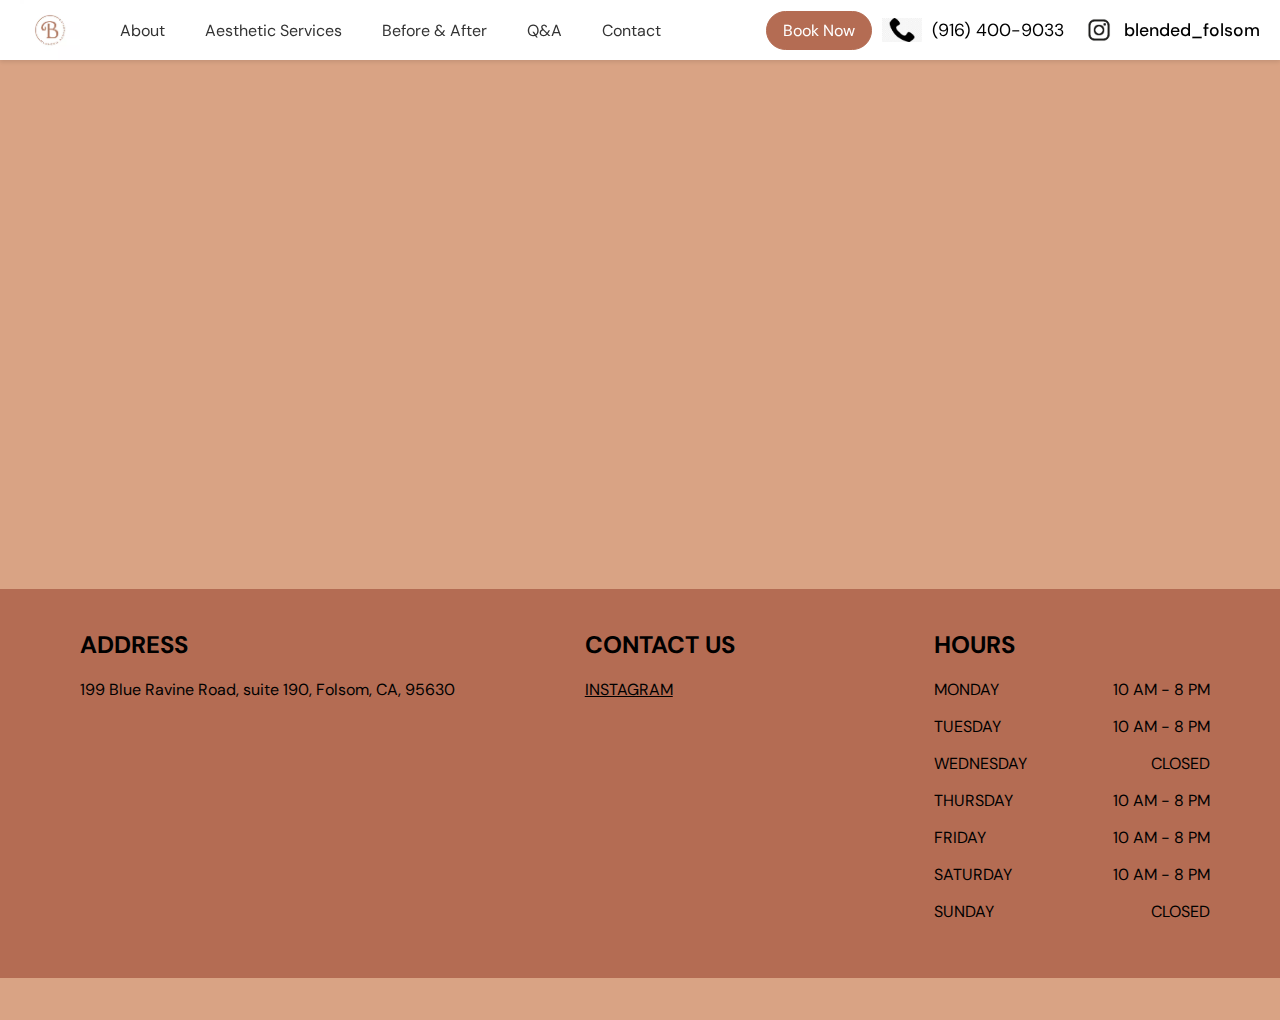
<file: about.html>
<!DOCTYPE html>
<html lang="en">

<head>
    <meta charset="UTF-8" />
    <meta name="viewport" content="width=device-width, initial-scale=1.0" />
    <title>About Us - Blended Folsom</title>
    <link rel="stylesheet" href="about.css" />
    <link rel="stylesheet" href="style.css" />
    <link rel="stylesheet" href="style.css?v=207ca0b">

    <link href="https://fonts.googleapis.com/css2?family=Playfair+Display:ital,wght@0,400..900;1,400..900&display=swap"
        rel="stylesheet">
    <link
        href="https://fonts.googleapis.com/css2?family=DM+Sans:ital,opsz,wght@0,9..40,100..1000;1,9..40,100..1000&display=swap"
        rel="stylesheet">

    <!-- Meta Pixel Code -->
    <script>
        !function (f, b, e, v, n, t, s) {
            if (f.fbq) return; n = f.fbq = function () {
                n.callMethod ?
                    n.callMethod.apply(n, arguments) : n.queue.push(arguments)
            };
            if (!f._fbq) f._fbq = n; n.push = n; n.loaded = !0; n.version = '2.0';
            n.queue = []; t = b.createElement(e); t.async = !0;
            t.src = v; s = b.getElementsByTagName(e)[0];
            s.parentNode.insertBefore(t, s)
        }(window, document, 'script',
            'https://connect.facebook.net/en_US/fbevents.js');
        fbq('init', '1287156359642015');
        fbq('track', 'PageView');
    </script>

    <noscript>
        <img height="1" width="1" style="display:none"
            src="https://www.facebook.com/tr?id=1287156359642015&ev=PageView&noscript=1" />
    </noscript>
    <!-- End Meta Pixel Code -->


</head>

<body>
    <nav class="navbar">
        <div class="logo">
            <a href="index.html">
                <img src="images/blended logo.png" alt="Blended Logo">
            </a>
        </div>
        <ul class="nav-links">
            <li><a href="index.html"></a></li>
            <li class="dropdown">
                <a href="meet-the-team.html">About </a>
                <ul class="dropdown-menu">
                    <li><a href="our-approach.html">Our Approach</a></li>
                    <li><a href="meet-the-team.html">Meet the team</a></li>
                    <li><a href="payment-plans.html">Payment plans</a></li>
                </ul>
            </li>

            <li class="dropdown">
                <a href="index.html#services">Aesthetic Services</a>
                <ul class="dropdown-menu">
                    <li><a href="botox-dysport.html">Botox/Dysport</a></li>
                    <li><a href="sculptra.html">Sculptra</a></li>
                    <li><a href="dermal-filler.html">Dermal Filler</a></li>
                    <li><a href="laser.html">Laser</a></li>
                </ul>
            </li>
            <li> <a href="before-and-after.html">Before & After</a></li>
            <li> <a href="FAQ.html">Q&A</a></li>
            <li> <a href="contact.html">Contact</a></li>
            <li class="book-now-navbar">
                <a href="https://jknqu.myaestheticrecord.com/online-booking">Book Now</a>
            </li>
        </ul>
        <div class="nav-right">
            <a class="phone-logo-link">
                <img src="images/phone logo.jpg">
                <span> (916) 400-9033 </span>
            </a>
            <a href="https://www.instagram.com/blended_folsom/?hl=en" target="_blank" class="logo-link">
                <img src="images/ig logo.jpg" alt="Instagram Logo">
                <span class="logo-text">blended_folsom</span>
            </a>
        </div>
    </nav>

    <main class="about-section animate-fade-slide">
        <h1>ABOUT US</h1>
        <p>Welcome to Blended Folsom! We're a beauty and wellness brand dedicated to helping you feel your best — inside
            and out.</p>

        <p>Our mission is to blend self-care with community care, offering services that not only enhance your
            appearance but also support your confidence and well-being.</p>

        <p>Founded in Folsom, California, our team is passionate about quality, sustainability, and celebrating
            individual beauty.</p>
    </main>

    <div class="info">
        <div class="info-left">
            <h2> ADDRESS </h2>
            <p> 199 Blue Ravine Road, suite 190, Folsom, CA, 95630 </p>
        </div>
        <div class="info-right">
            <h2>
                CONTACT US
            </h2>
            <p>
                <a href="https://www.instagram.com/blended_folsom/?hl=en">INSTAGRAM</a>
            </p>
        </div>
        <div class="hours">
            <h2>
                HOURS
            </h2>
            <div class="hours-row">
                <span>MONDAY</span>
                <span>10 AM - 8 PM</span>
            </div>
            <div class="hours-row">
                <span>TUESDAY</span>
                <span>10 AM - 8 PM</span>
            </div>
            <div class="hours-row">
                <span>WEDNESDAY</span>
                <span>CLOSED</span>
            </div>
            <div class="hours-row">
                <span>THURSDAY</span>
                <span>10 AM - 8 PM</span>
            </div>
            <div class="hours-row">
                <span>FRIDAY</span>
                <span>10 AM - 8 PM</span>
            </div>
            <div class="hours-row">
                <span>SATURDAY</span>
                <span>10 AM - 8 PM</span>
            </div>
            <div class="hours-row">
                <span>SUNDAY</span>
                <span>CLOSED</span>
            </div>
        </div>
</body>

</html>
</file>
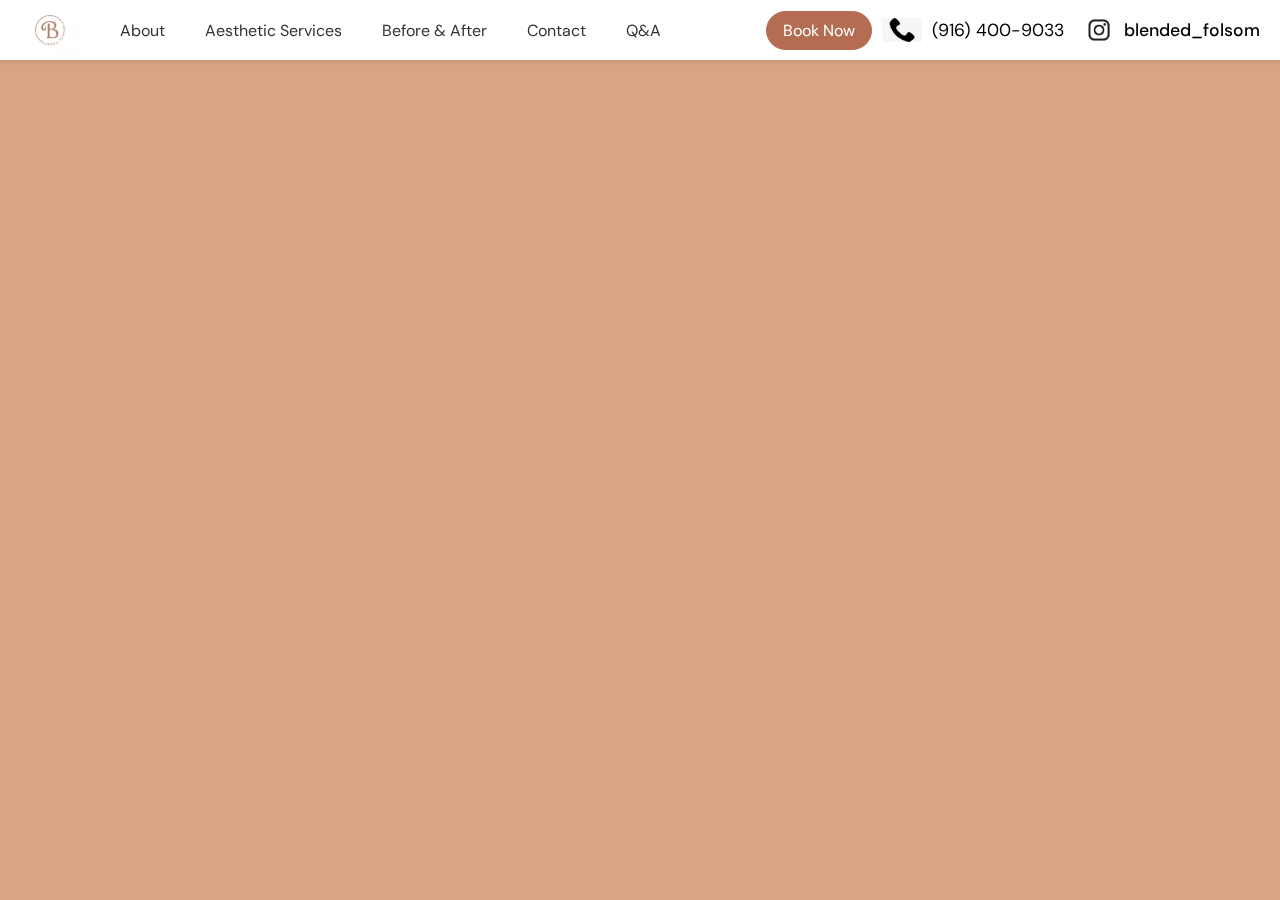
<file: aesthetic-services.html>
<!DOCTYPE html>
<html lang="en">

<head>
    <meta charset="UTF-8" />
    <meta name="viewport" content="width=device-width, initial-scale=1.0" />
    <title>Blended Folsom</title>
    <link rel="icon" href="images/blended logo.png" type="image/png">
    <link rel="stylesheet" href="style.css" />
    <link href="https://fonts.googleapis.com/css2?family=Playfair+Display:ital,wght@0,400..900;1,400..900&display=swap"
        rel="stylesheet">
    <link
        href="https://fonts.googleapis.com/css2?family=DM+Sans:ital,opsz,wght@0,9..40,100..1000;1,9..40,100..1000&display=swap"
        rel="stylesheet">

    <!-- Meta Pixel Code -->
    <script>
        !function (f, b, e, v, n, t, s) {
            if (f.fbq) return; n = f.fbq = function () {
                n.callMethod ?
                    n.callMethod.apply(n, arguments) : n.queue.push(arguments)
            };
            if (!f._fbq) f._fbq = n; n.push = n; n.loaded = !0; n.version = '2.0';
            n.queue = []; t = b.createElement(e); t.async = !0;
            t.src = v; s = b.getElementsByTagName(e)[0];
            s.parentNode.insertBefore(t, s)
        }(window, document, 'script',
            'https://connect.facebook.net/en_US/fbevents.js');
        fbq('init', '1287156359642015');
        fbq('track', 'PageView');
    </script>

    <noscript>
        <img height="1" width="1" style="display:none"
            src="https://www.facebook.com/tr?id=1287156359642015&ev=PageView&noscript=1" />
    </noscript>
    <!-- End Meta Pixel Code -->

</head>


<body>
    <nav class="navbar">
        <div class="logo">
            <a href="index.html">
                <img src="images/blended logo.png" alt="Blended Logo">
            </a>
        </div>
        <ul class="nav-links">
            <li><a href="index.html"></a></li>
            <li class="dropdown">
                <a href="index.html#meet-the-team">About </a>
                <ul class="dropdown-menu">
                    <li><a href="our-approach.html">Our Approach</a></li>
                    <li><a href="meet-the-team.html">Meet the team</a></li>
                    <li><a href="payment-plans.html">Payment plans</a></li>
                </ul>
            </li>

            <li class="dropdown">
                <a href="index.html#services">Aesthetic Services</a>
                <ul class="dropdown-menu">
                    <li><a href="botox-dysport.html">Botox/Dysport</a></li>
                    <li><a href="sculptra.html">Sculptra</a></li>
                    <li><a href="dermal-filler.html">Dermal Filler</a></li>
                    <li><a href="laser.html">Laser</a></li>
                </ul>
            </li>
            <li> <a href="before-and-after.html">Before & After</a></li>
            <li> <a href="contact.html">Contact</a></li>
            <li> <a href="FAQ.html">Q&A</a></li>
            <li class="book-now-navbar">
                <a href="https://jknqu.myaestheticrecord.com/online-booking">Book Now</a>
            </li>
        </ul>
        <div class="nav-right">
            <a class="phone-logo-link">
                <img src="images/phone logo.jpg">
                <span> (916) 400-9033 </span>
            </a>
            <a href="https://www.instagram.com/blended_folsom/?hl=en" target="_blank" class="logo-link">
                <img src="images/ig logo.jpg" alt="Instagram Logo">
                <span class="logo-text">blended_folsom</span>
            </a>
        </div>
    </nav>
</body>
</file>
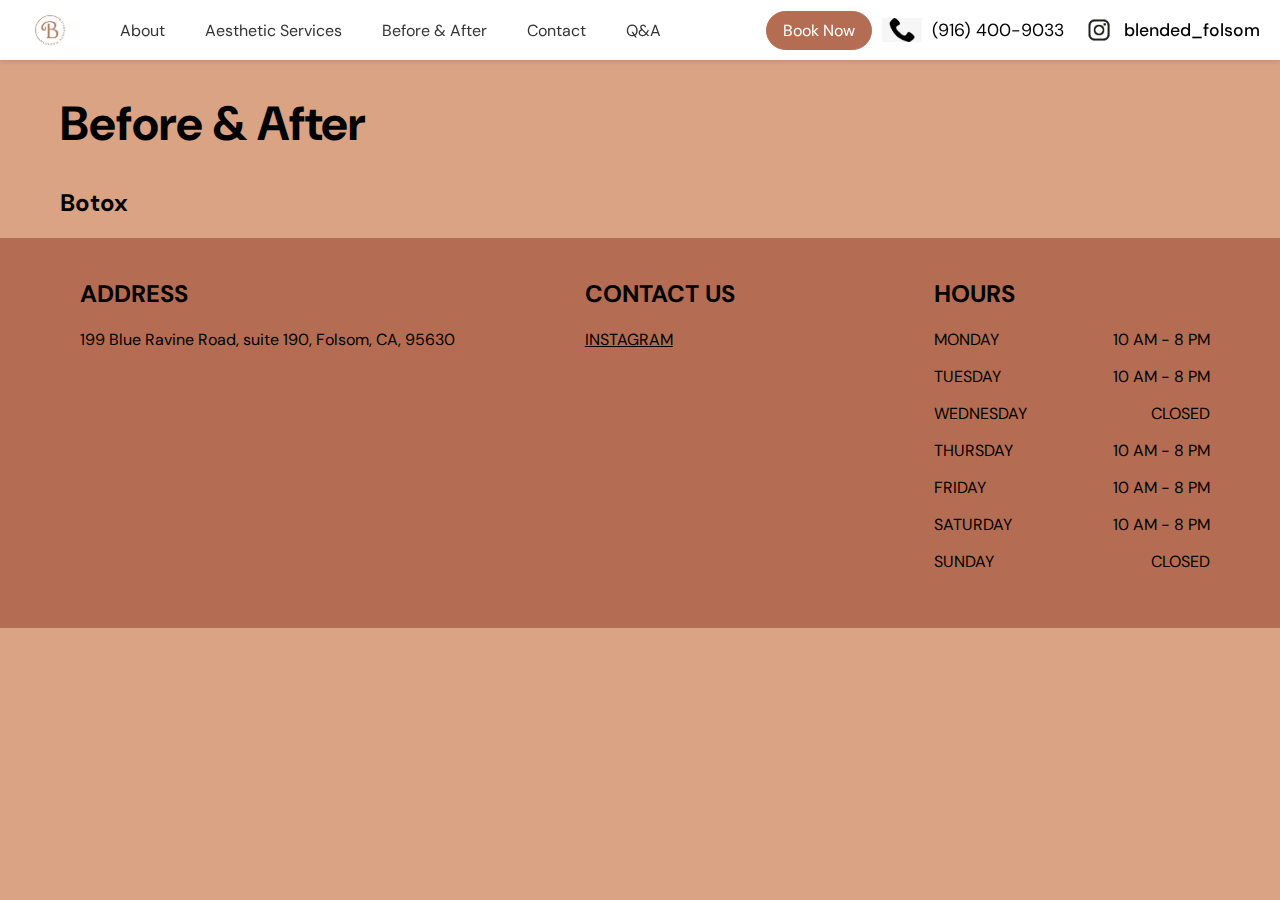
<file: before-and-after.html>
<!DOCTYPE html>
<html lang="en">

<head>
    <meta charset="UTF-8" />
    <meta name="viewport" content="width=device-width, initial-scale=1.0" />
    <title>Blended Folsom</title>
    <link rel="icon" href="images/blended logo.png" type="image/png">
    <link rel="stylesheet" href="style.css" />
    <link href="https://fonts.googleapis.com/css2?family=Playfair+Display:ital,wght@0,400..900;1,400..900&display=swap"
        rel="stylesheet">
    <link
        href="https://fonts.googleapis.com/css2?family=DM+Sans:ital,opsz,wght@0,9..40,100..1000;1,9..40,100..1000&display=swap"
        rel="stylesheet">

    <!-- Meta Pixel Code -->
    <script>
        !function (f, b, e, v, n, t, s) {
            if (f.fbq) return; n = f.fbq = function () {
                n.callMethod ?
                    n.callMethod.apply(n, arguments) : n.queue.push(arguments)
            };
            if (!f._fbq) f._fbq = n; n.push = n; n.loaded = !0; n.version = '2.0';
            n.queue = []; t = b.createElement(e); t.async = !0;
            t.src = v; s = b.getElementsByTagName(e)[0];
            s.parentNode.insertBefore(t, s)
        }(window, document, 'script',
            'https://connect.facebook.net/en_US/fbevents.js');
        fbq('init', '1287156359642015');
        fbq('track', 'PageView');
    </script>

    <noscript>
        <img height="1" width="1" style="display:none"
            src="https://www.facebook.com/tr?id=1287156359642015&ev=PageView&noscript=1" />
    </noscript>
    <!-- End Meta Pixel Code -->

</head>

<body>
    <nav class="navbar">
        <div class="logo">
            <a href="index.html">
                <img src="images/blended logo.png" alt="Blended Logo">
            </a>
        </div>
        <ul class="nav-links">
            <li><a href="index.html"></a></li>
            <li class="dropdown">
                <a href="index.html#meet-the-team">About </a>
                <ul class="dropdown-menu">
                    <li><a href="our-approach.html">Our Approach</a></li>
                    <li><a href="meet-the-team.html">Meet the team</a></li>
                    <li><a href="payment-plans.html">Payment plans</a></li>

                </ul>
            </li>

            <li class="dropdown">
                <a href="index.html#services">Aesthetic Services</a>
                <ul class="dropdown-menu">
                    <li><a href="botox-dysport.html">Botox/Dysport</a></li>
                    <li><a href="sculptra.html">Sculptra</a></li>
                    <li><a href="dermal-filler.html">Dermal Filler</a></li>
                    <li><a href="laser.html">Laser</a></li>
                </ul>
            </li>
            <li> <a href="before-and-after.html">Before & After</a></li>
            <li> <a href="contact.html">Contact</a></li>
            <li> <a href="FAQ.html">Q&A</a></li>
            <li class="book-now-navbar">
                <a href="https://jknqu.myaestheticrecord.com/online-booking">Book Now</a>
            </li>
        </ul>
        <div class="nav-right">
            <a class="phone-logo-link">
                <img src="images/phone logo.jpg">
                <span> (916) 400-9033 </span>
            </a>
            <a href="https://www.instagram.com/blended_folsom/?hl=en" target="_blank" class="logo-link">
                <img src="images/ig logo.jpg" alt="Instagram Logo">
                <span class="logo-text">blended_folsom</span>
            </a>
        </div>
    </nav>

    <div class="before-and-after-text">
        <h1>Before & After</h1>
        <h2>
            Botox
        </h2>
    </div>
    <main class="before-and-after">


    </main>
    <script src="carousel.js"></script>

    <div class="info">
        <div class="info-left">
            <h2> ADDRESS </h2>
            <p> 199 Blue Ravine Road, suite 190, Folsom, CA, 95630 </p>
        </div>
        <div class="info-right">
            <h2>
                CONTACT US
            </h2>
            <p>
                <a href="https://www.instagram.com/blended_folsom/?hl=en">INSTAGRAM</a>
            </p>
        </div>
        <div class="hours">
            <h2>
                HOURS
            </h2>
            <div class="hours-row">
                <span>MONDAY</span>
                <span>10 AM - 8 PM</span>
            </div>
            <div class="hours-row">
                <span>TUESDAY</span>
                <span>10 AM - 8 PM</span>
            </div>
            <div class="hours-row">
                <span>WEDNESDAY</span>
                <span>CLOSED</span>
            </div>
            <div class="hours-row">
                <span>THURSDAY</span>
                <span>10 AM - 8 PM</span>
            </div>
            <div class="hours-row">
                <span>FRIDAY</span>
                <span>10 AM - 8 PM</span>
            </div>
            <div class="hours-row">
                <span>SATURDAY</span>
                <span>10 AM - 8 PM</span>
            </div>
            <div class="hours-row">
                <span>SUNDAY</span>
                <span>CLOSED</span>
            </div>
        </div>

</body>

</html>
</file>
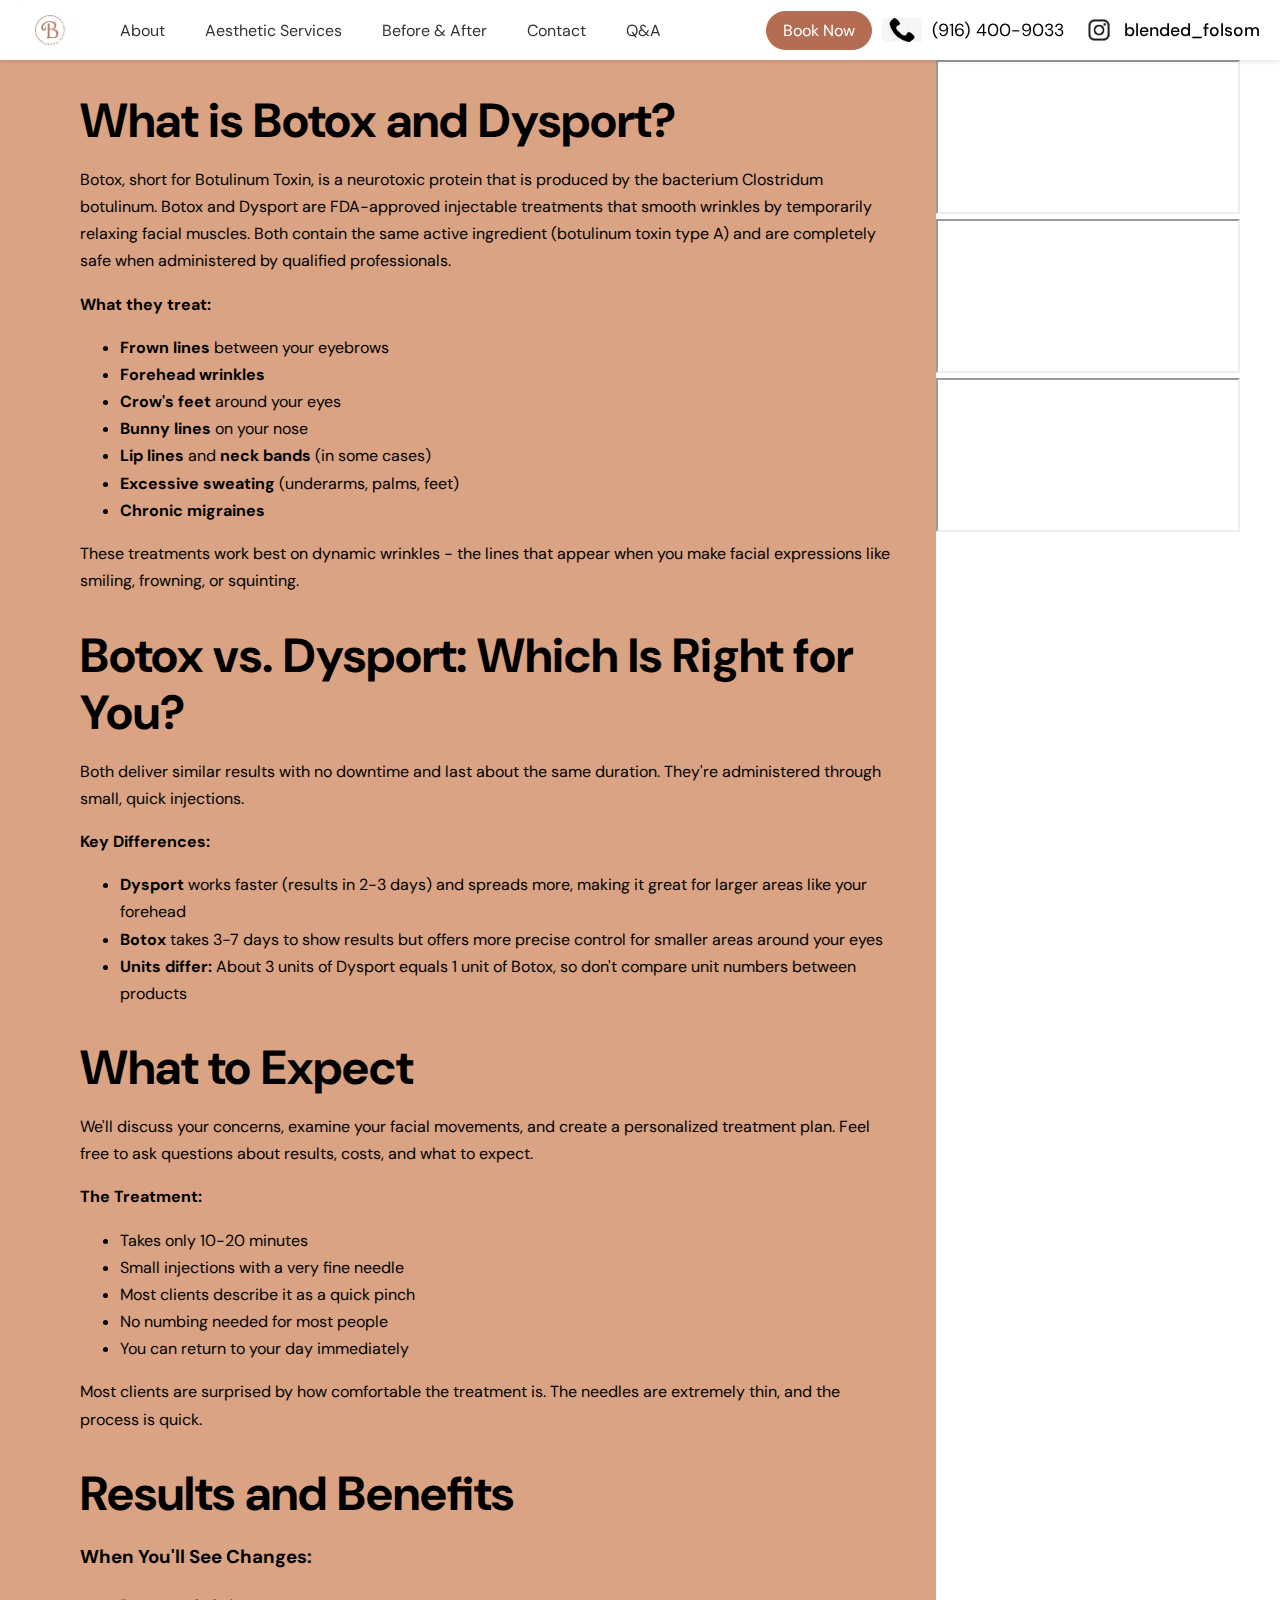
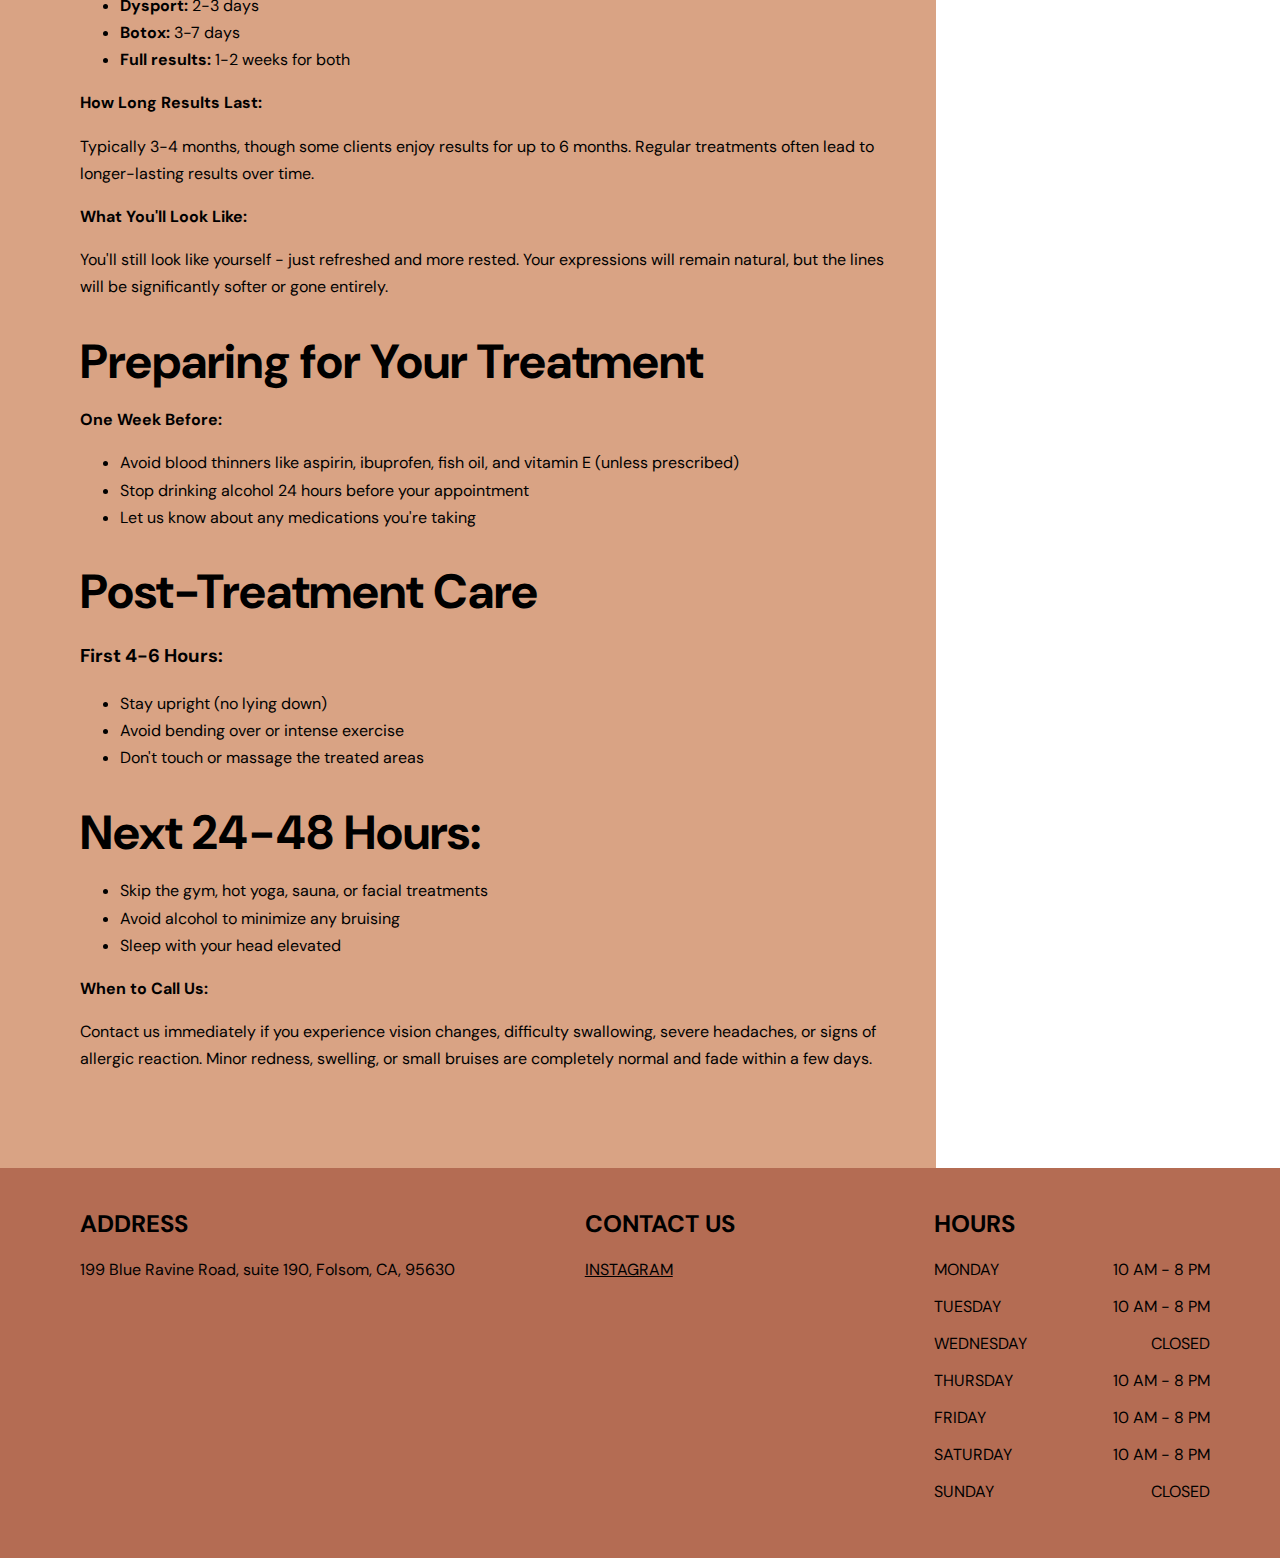
<file: botox-dysport.html>
<!DOCTYPE html>
<html lang="en">

<head>
    <meta charset="UTF-8" />
    <meta name="viewport" content="width=device-width, initial-scale=1.0" />
    <title>Blended Folsom</title>
    <link rel="icon" href="images/blended logo.png" type="image/png">
    <link rel="stylesheet" href="style.css" />
    <link rel="stylesheet" href="style.css?v=207ca0b">
    <link rel="preconnect" href="https://player.vimeo.com" crossorigin>
    <link rel="preconnect" href="https://i.vimeocdn.com" crossorigin>
    <link rel="preconnect" href="https://f.vimeocdn.com" crossorigin>

    <link href="https://fonts.googleapis.com/css2?family=Playfair+Display:ital,wght@0,400..900;1,400..900&display=swap"
        rel="stylesheet">
    <link
        href="https://fonts.googleapis.com/css2?family=DM+Sans:ital,opsz,wght@0,9..40,100..1000;1,9..40,100..1000&display=swap"
        rel="stylesheet">

    <!-- Meta Pixel Code -->
    <script>
        !function (f, b, e, v, n, t, s) {
            if (f.fbq) return; n = f.fbq = function () {
                n.callMethod ?
                    n.callMethod.apply(n, arguments) : n.queue.push(arguments)
            };
            if (!f._fbq) f._fbq = n; n.push = n; n.loaded = !0; n.version = '2.0';
            n.queue = []; t = b.createElement(e); t.async = !0;
            t.src = v; s = b.getElementsByTagName(e)[0];
            s.parentNode.insertBefore(t, s)
        }(window, document, 'script',
            'https://connect.facebook.net/en_US/fbevents.js');
        fbq('init', '1287156359642015');
        fbq('track', 'PageView');
    </script>

    <noscript>
        <img height="1" width="1" style="display:none"
            src="https://www.facebook.com/tr?id=1287156359642015&ev=PageView&noscript=1" />
    </noscript>
    <!-- End Meta Pixel Code -->

</head>

<body>
    <nav class="navbar">
        <div class="logo">
            <a href="index.html">
                <img src="images/blended logo.png" alt="Blended Logo">
            </a>
        </div>
        <ul class="nav-links">
            <li><a href="index.html"></a></li>
            <li class="dropdown">
                <a href="index.html#meet-the-team">About </a>
                <ul class="dropdown-menu">
                    <li><a href="our-approach.html">Our Approach</a></li>
                    <li><a href="meet-the-team.html">Meet the team</a></li>
                    <li><a href="payment-plans.html">Payment plans</a></li>
                </ul>
            </li>

            <li class="dropdown">
                <a href="index.html#services">Aesthetic Services</a>
                <ul class="dropdown-menu">
                    <li><a href="botox-dysport.html">Botox/Dysport</a></li>
                    <li><a href="sculptra.html">Sculptra</a></li>
                    <li><a href="dermal-filler.html">Dermal Filler</a></li>
                    <li><a href="laser.html">Laser</a></li>
                </ul>
            </li>
            <li> <a href="before-and-after.html">Before & After</a></li>
            <li> <a href="contact.html">Contact</a></li>
            <li> <a href="FAQ.html">Q&A</a></li>
            <li class="book-now-navbar">
                <a href="https://jknqu.myaestheticrecord.com/online-booking">Book Now</a>
            </li>
        </ul>
        <div class="nav-right">
            <a class="phone-logo-link">
                <img src="images/phone logo.jpg">
                <span> (916) 400-9033 </span>
            </a>
            <a href="https://www.instagram.com/blended_folsom/?hl=en" target="_blank" class="logo-link">
                <img src="images/ig logo.jpg" alt="Instagram Logo">
                <span class="logo-text">blended_folsom</span>
            </a>
        </div>
    </nav>

    <main class="service-information">
        <div class="service-info-text">
            <h1>
                What is Botox and Dysport?
            </h1>
            <p>
                Botox, short for Botulinum Toxin, is a neurotoxic protein that is produced by the bacterium Clostridum
                botulinum.
                Botox and Dysport are FDA-approved injectable treatments that smooth wrinkles by temporarily relaxing
                facial muscles. Both contain the same active ingredient (botulinum toxin type A) and are completely safe
                when administered by qualified professionals.
            </p>
            <p><b>What they treat:</b></p>
            <ul>
                <li><strong>Frown lines</strong> between your eyebrows</li>
                <li><strong>Forehead wrinkles</strong></li>
                <li><strong>Crow's feet</strong> around your eyes</li>
                <li><strong>Bunny lines</strong> on your nose</li>
                <li><strong>Lip lines</strong> and <strong>neck bands</strong> (in some cases)</li>
                <li><strong>Excessive sweating</strong> (underarms, palms, feet)</li>
                <li><strong>Chronic migraines</strong></li>
            </ul>

            <p>
                These treatments work best on dynamic wrinkles - the lines that appear when you make facial expressions
                like smiling, frowning, or squinting.
            </p>

            <h1>
                Botox vs. Dysport: Which Is Right for You?
            </h1>
            <p>
                Both deliver similar results with no downtime and last about the same duration. They're administered
                through small, quick injections.
            </p>
            <p><b>Key Differences:</b></p>
            <ul>
                <li><strong>Dysport</strong> works faster (results in 2-3 days) and spreads more, making it great for
                    larger areas like your forehead</li>
                <li><strong>Botox</strong> takes 3-7 days to show results but offers more precise control for smaller
                    areas around your eyes</li>
                <li><strong>Units differ:</strong> About 3 units of Dysport equals 1 unit of Botox, so don't compare
                    unit numbers between products</li>
            </ul>

            <h1>
                What to Expect
            </h1>

            <p>
                We'll discuss your concerns, examine your facial movements, and create a personalized treatment plan.
                Feel free to ask questions about results, costs, and what to expect.
            </p>
            <p><b>The Treatment:</b></p>
            <ul>
                <li>Takes only 10-20 minutes</li>
                <li>Small injections with a very fine needle</li>
                <li>Most clients describe it as a quick pinch</li>
                <li>No numbing needed for most people</li>
                <li>You can return to your day immediately</li>
            </ul>
            <p>
                Most clients are surprised by how comfortable the treatment is. The needles are extremely thin, and the
                process is quick.
            </p>
            <h1>
                Results and Benefits
            </h1>
            <h3>When You'll See Changes:</h3>
            <ul>
                <li><strong>Dysport:</strong> 2-3 days</li>
                <li><strong>Botox:</strong> 3-7 days</li>
                <li><strong>Full results:</strong> 1-2 weeks for both</li>
            </ul>

            <p><b>How Long Results Last:</b></p>
            <p>Typically 3-4 months, though some clients enjoy results for up to 6 months. Regular treatments often lead
                to
                longer-lasting results over time.</p>

            <p><b>What You'll Look Like:</b></p>
            <p>You'll still look like yourself - just refreshed and more rested. Your expressions will remain natural,
                but
                the lines will be significantly softer or gone entirely.</p>

            <h1>
                Preparing for Your Treatment
            </h1>
            <p><b>One Week Before:</b></p>
            <ul>
                <li>Avoid blood thinners like aspirin, ibuprofen, fish oil, and vitamin E (unless prescribed)</li>
                <li>Stop drinking alcohol 24 hours before your appointment</li>
                <li>Let us know about any medications you're taking</li>
            </ul>

            <h1>Post-Treatment Care</h1>

            <div class="care-box">
                <h3>First 4-6 Hours:</h3>
                <ul>
                    <li>Stay upright (no lying down)</li>
                    <li>Avoid bending over or intense exercise</li>
                    <li>Don't touch or massage the treated areas</li>
                </ul>
            </div>

            <h1>Next 24-48 Hours:</h1>
            <ul>
                <li>Skip the gym, hot yoga, sauna, or facial treatments</li>
                <li>Avoid alcohol to minimize any bruising</li>
                <li>Sleep with your head elevated</li>
            </ul>

            <p><b>When to Call Us:</b></p>
            <p>Contact us immediately if you experience vision changes, difficulty swallowing, severe headaches, or
                signs of allergic reaction. Minor redness, swelling, or small bruises are completely normal and fade
                within a few days.</p>

        </div>
        </div>
        <div class="right-info">
            <div class="service-video">
                <iframe src="https://player.vimeo.com/video/1112131622?background=1&autopause=0&playsinline=1"
                    allow="autoplay; fullscreen; picture-in-picture; clipboard-write; encrypted-media; web-share"
                    loading="eager" title="botox clip 1">
                </iframe>
            </div>

            <div class="service-video">
                <iframe src="https://player.vimeo.com/video/1112131597?background=1&autopause=0&playsinline=1"
                    allow="autoplay; fullscreen; picture-in-picture; clipboard-write; encrypted-media; web-share"
                    loading="eager" title="botox clip 2">
                </iframe>
            </div>

            <div class="service-video">
                <iframe src="https://player.vimeo.com/video/1112131548?background=1&autopause=0&playsinline=1"
                    allow="autoplay; fullscreen; picture-in-picture; clipboard-write; encrypted-media; web-share"
                    loading="eager" title="botox clip 3">
                </iframe>
            </div>
        </div>

    </main>

    <div class="info">
        <div class="info-left">
            <h2> ADDRESS </h2>
            <p> 199 Blue Ravine Road, suite 190, Folsom, CA, 95630 </p>
        </div>
        <div class="info-right">
            <h2>
                CONTACT US
            </h2>
            <p>
                <a href="https://www.instagram.com/blended_folsom/?hl=en">INSTAGRAM</a>
            </p>
        </div>
        <div class="hours">
            <h2>
                HOURS
            </h2>
            <div class="hours-row">
                <span>MONDAY</span>
                <span>10 AM - 8 PM</span>
            </div>
            <div class="hours-row">
                <span>TUESDAY</span>
                <span>10 AM - 8 PM</span>
            </div>
            <div class="hours-row">
                <span>WEDNESDAY</span>
                <span>CLOSED</span>
            </div>
            <div class="hours-row">
                <span>THURSDAY</span>
                <span>10 AM - 8 PM</span>
            </div>
            <div class="hours-row">
                <span>FRIDAY</span>
                <span>10 AM - 8 PM</span>
            </div>
            <div class="hours-row">
                <span>SATURDAY</span>
                <span>10 AM - 8 PM</span>
            </div>
            <div class="hours-row">
                <span>SUNDAY</span>
                <span>CLOSED</span>
            </div>
        </div>
</body>
</file>
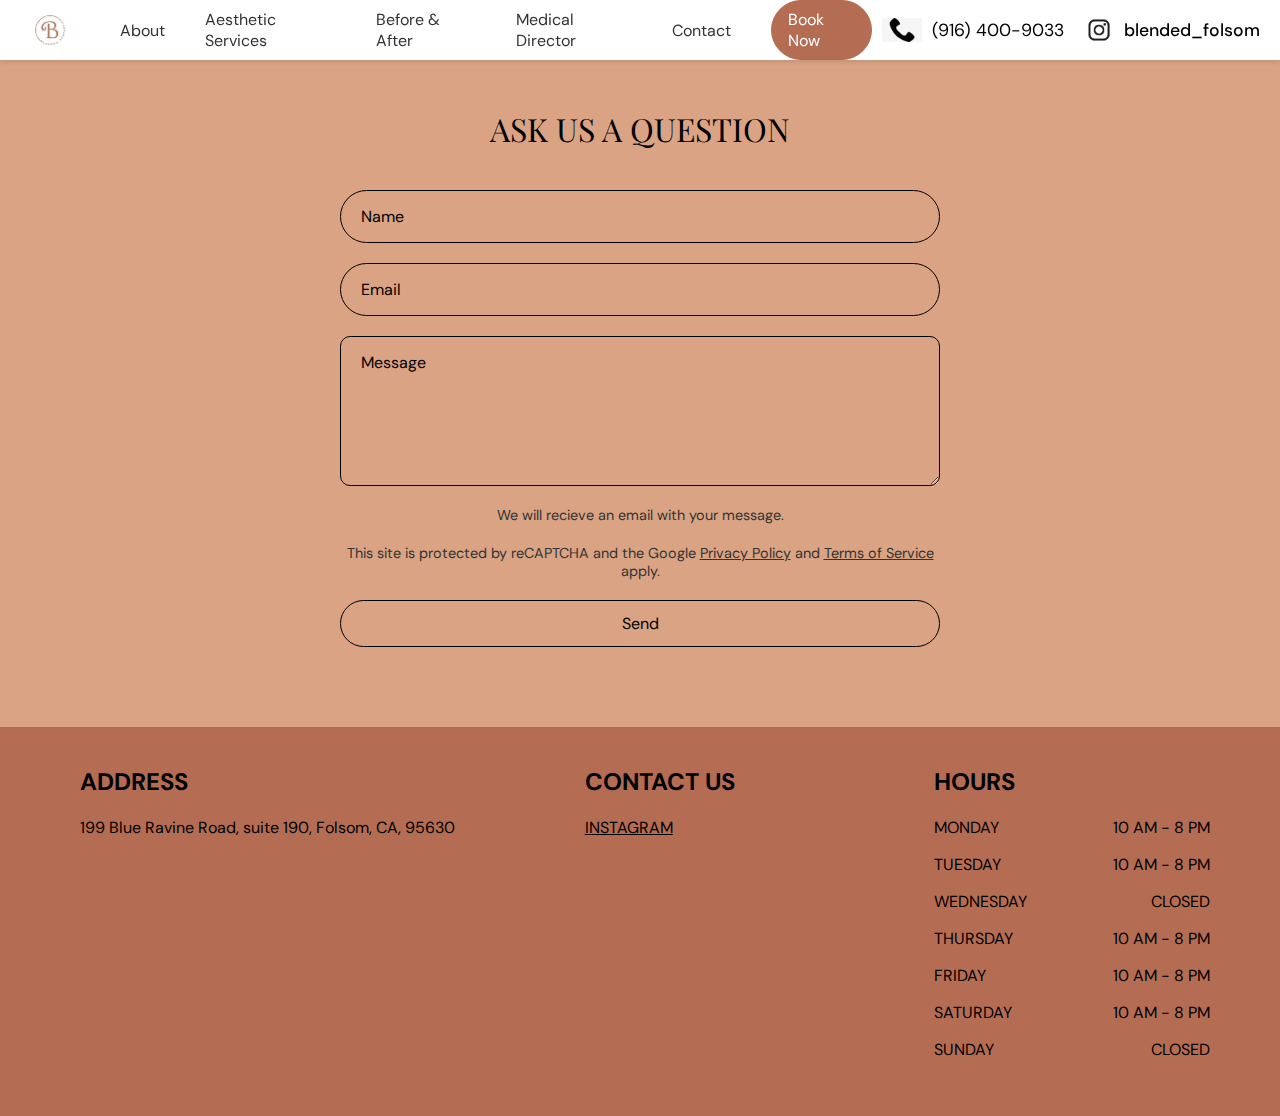
<file: contact.html>
<head>
    <meta charset="UTF-8" />
    <meta name="viewport" content="width=device-width, initial-scale=1.0" />
    <title>Contact Us- Blended Folsom</title>
    <link rel="stylesheet" href="contact.css" />
    <link rel="stylesheet" href="style.css" />
    <link href="https://fonts.googleapis.com/css2?family=Playfair+Display:ital,wght@0,400..900;1,400..900&display=swap"
        rel="stylesheet">
    <link
        href="https://fonts.googleapis.com/css2?family=DM+Sans:ital,opsz,wght@0,9..40,100..1000;1,9..40,100..1000&display=swap"
        rel="stylesheet">

</head>

<body>
    <nav class="navbar">
        <div class="logo">
            <a href="index.html">
                <img src="images/blended logo.png" alt="Blended Logo">
            </a>
        </div>
        <ul class="nav-links">
            <li><a href="index.html"></a></li>
            <li class="dropdown">
                <a href="index.html#meet-the-team">About </a>
                <ul class="dropdown-menu">
                    <li><a href="about.html#our-approach">Our Approach</a></li>
                    <li><a href="about.html#meet-the-team">Meet the team</a></li>
                    <li><a href="about.html#payment-plans">Payment plans</a></li>
                </ul>
            </li>

            <li class="dropdown">
                <a href="index.html#services">Aesthetic Services</a>
                <ul class="dropdown-menu">
                    <li><a href="botox-dysport.html">Botox/Dysport</a></li>
                    <li><a href="sculptra.html">Sculptra</a></li>
                    <li><a href="dermal-filler.html">Dermal Filler</a></li>
                    <li><a href="laser.html">Laser</a></li>
                </ul>
            </li>
            <li> <a href="before-and-after.html">Before & After</a></li>
            <li> <a href="https://goldenhillsplasticsurgery.com/team/dr-seth-eberlin/">Medical Director</a></li>
            <li> <a href="contact.html">Contact</a></li>
            <li class="book-now-navbar">
                <a href="https://jknqu.myaestheticrecord.com/online-booking">Book Now</a>
            </li>
        </ul>
        <div class="nav-right">
            <a class="phone-logo-link">
                <img src="images/phone logo.jpg">
                <span> (916) 400-9033 </span>
            </a>
            <a href="https://www.instagram.com/blended_folsom/?hl=en" target="_blank" class="logo-link">
                <img src="images/ig logo.jpg" alt="Instagram Logo">
                <span class="logo-text">blended_folsom</span>
            </a>
        </div>
    </nav>

    <section class="contact-form">
        <h2>ASK US A QUESTION</h2>
        <form action="#" method="post">
            <input type="text" name="name" placeholder="Name" required>
            <input type="email" name="email" placeholder="Email" required>
            <textarea name="message" placeholder="Message" required></textarea>
            <p class="info-text">We will recieve an email with your message.</p>
            <p class="legal">This site is protected by reCAPTCHA and the Google <a href="#">Privacy Policy</a> and <a
                    href="#">Terms of Service</a> apply.</p>
            <button type="submit">Send</button>
        </form>

</body>
</section>
<div class="info">
    <div class="info-left">
        <h2> ADDRESS </h2>
        <p> 199 Blue Ravine Road, suite 190, Folsom, CA, 95630 </p>
    </div>
    <div class="info-right">
        <h2>
            CONTACT US
        </h2>
        <p>
            <a href="https://www.instagram.com/blended_folsom/?hl=en">INSTAGRAM</a>
        </p>
    </div>
    <div class="hours">
        <h2>
            HOURS
        </h2>
        <div class="hours-row">
            <span>MONDAY</span>
            <span>10 AM - 8 PM</span>
        </div>
        <div class="hours-row">
            <span>TUESDAY</span>
            <span>10 AM - 8 PM</span>
        </div>
        <div class="hours-row">
            <span>WEDNESDAY</span>
            <span>CLOSED</span>
        </div>
        <div class="hours-row">
            <span>THURSDAY</span>
            <span>10 AM - 8 PM</span>
        </div>
        <div class="hours-row">
            <span>FRIDAY</span>
            <span>10 AM - 8 PM</span>
        </div>
        <div class="hours-row">
            <span>SATURDAY</span>
            <span>10 AM - 8 PM</span>
        </div>
        <div class="hours-row">
            <span>SUNDAY</span>
            <span>CLOSED</span>
        </div>
    </div>
</file>
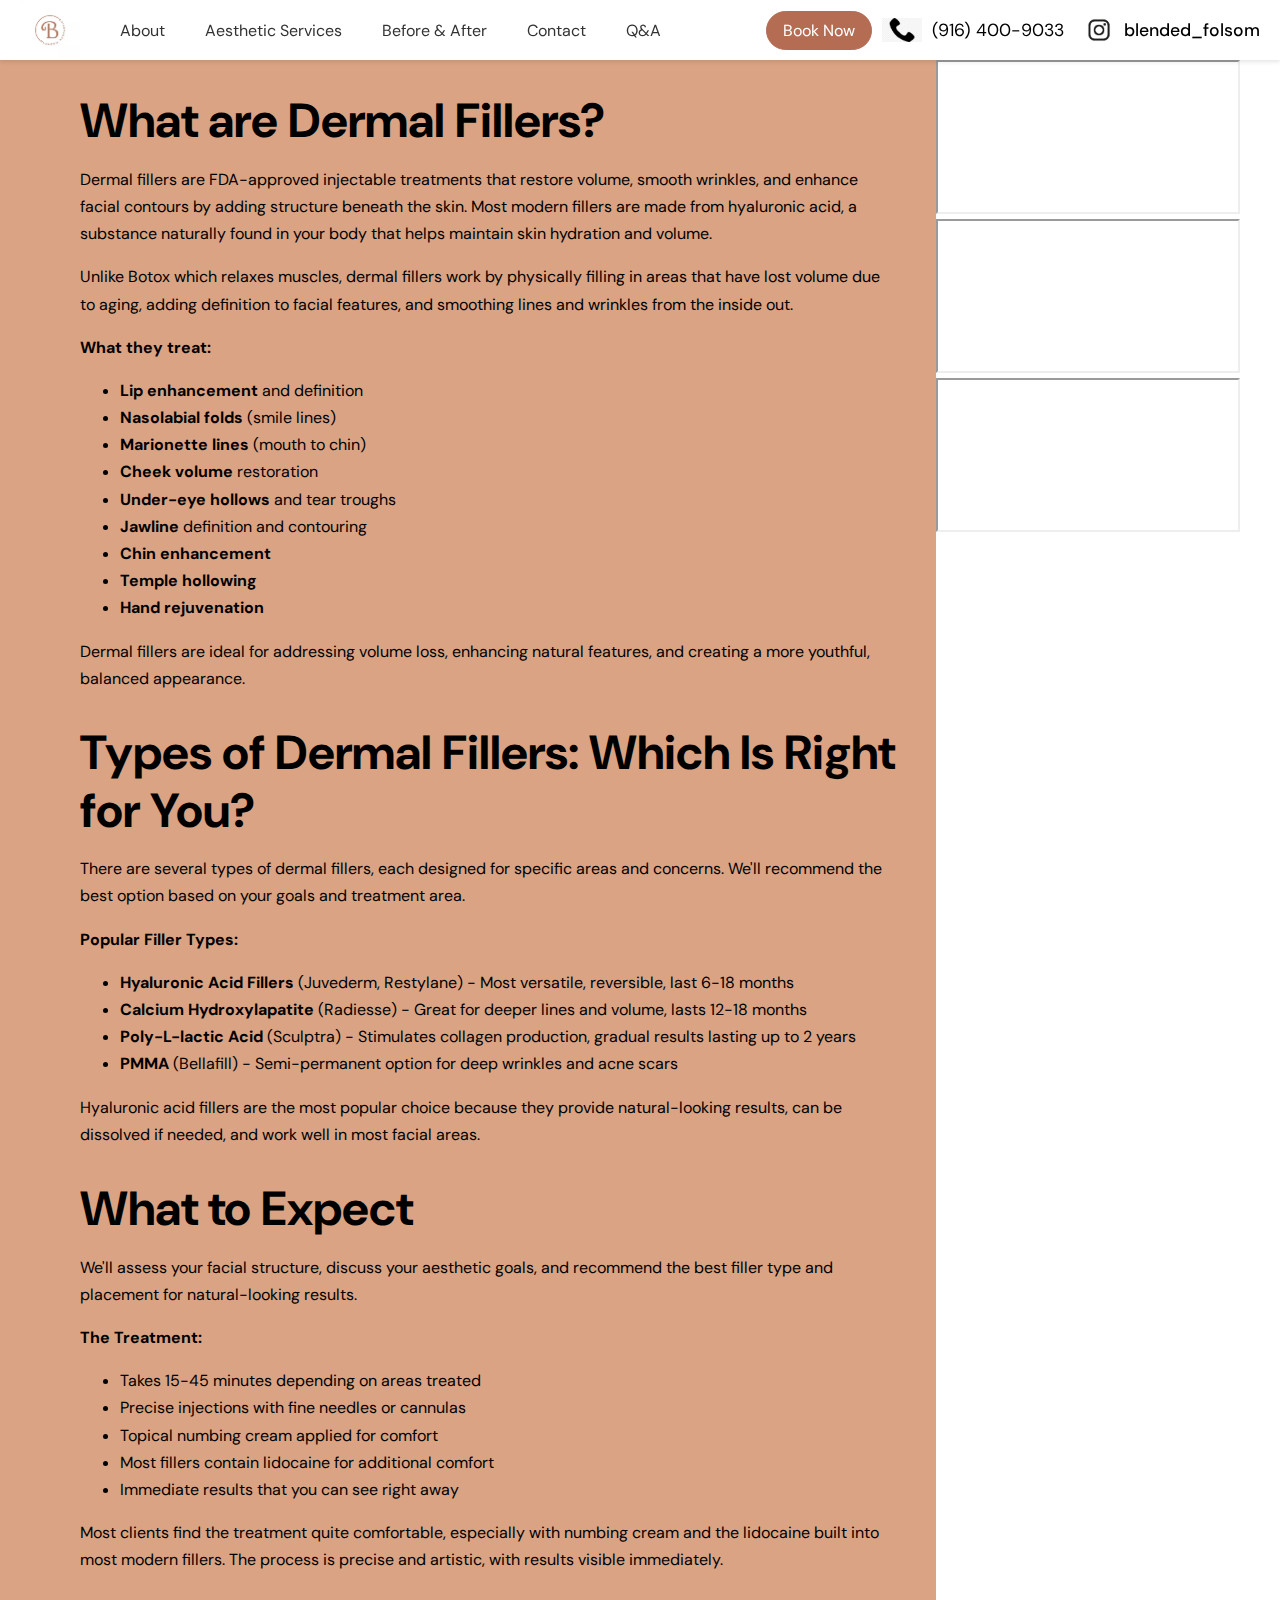
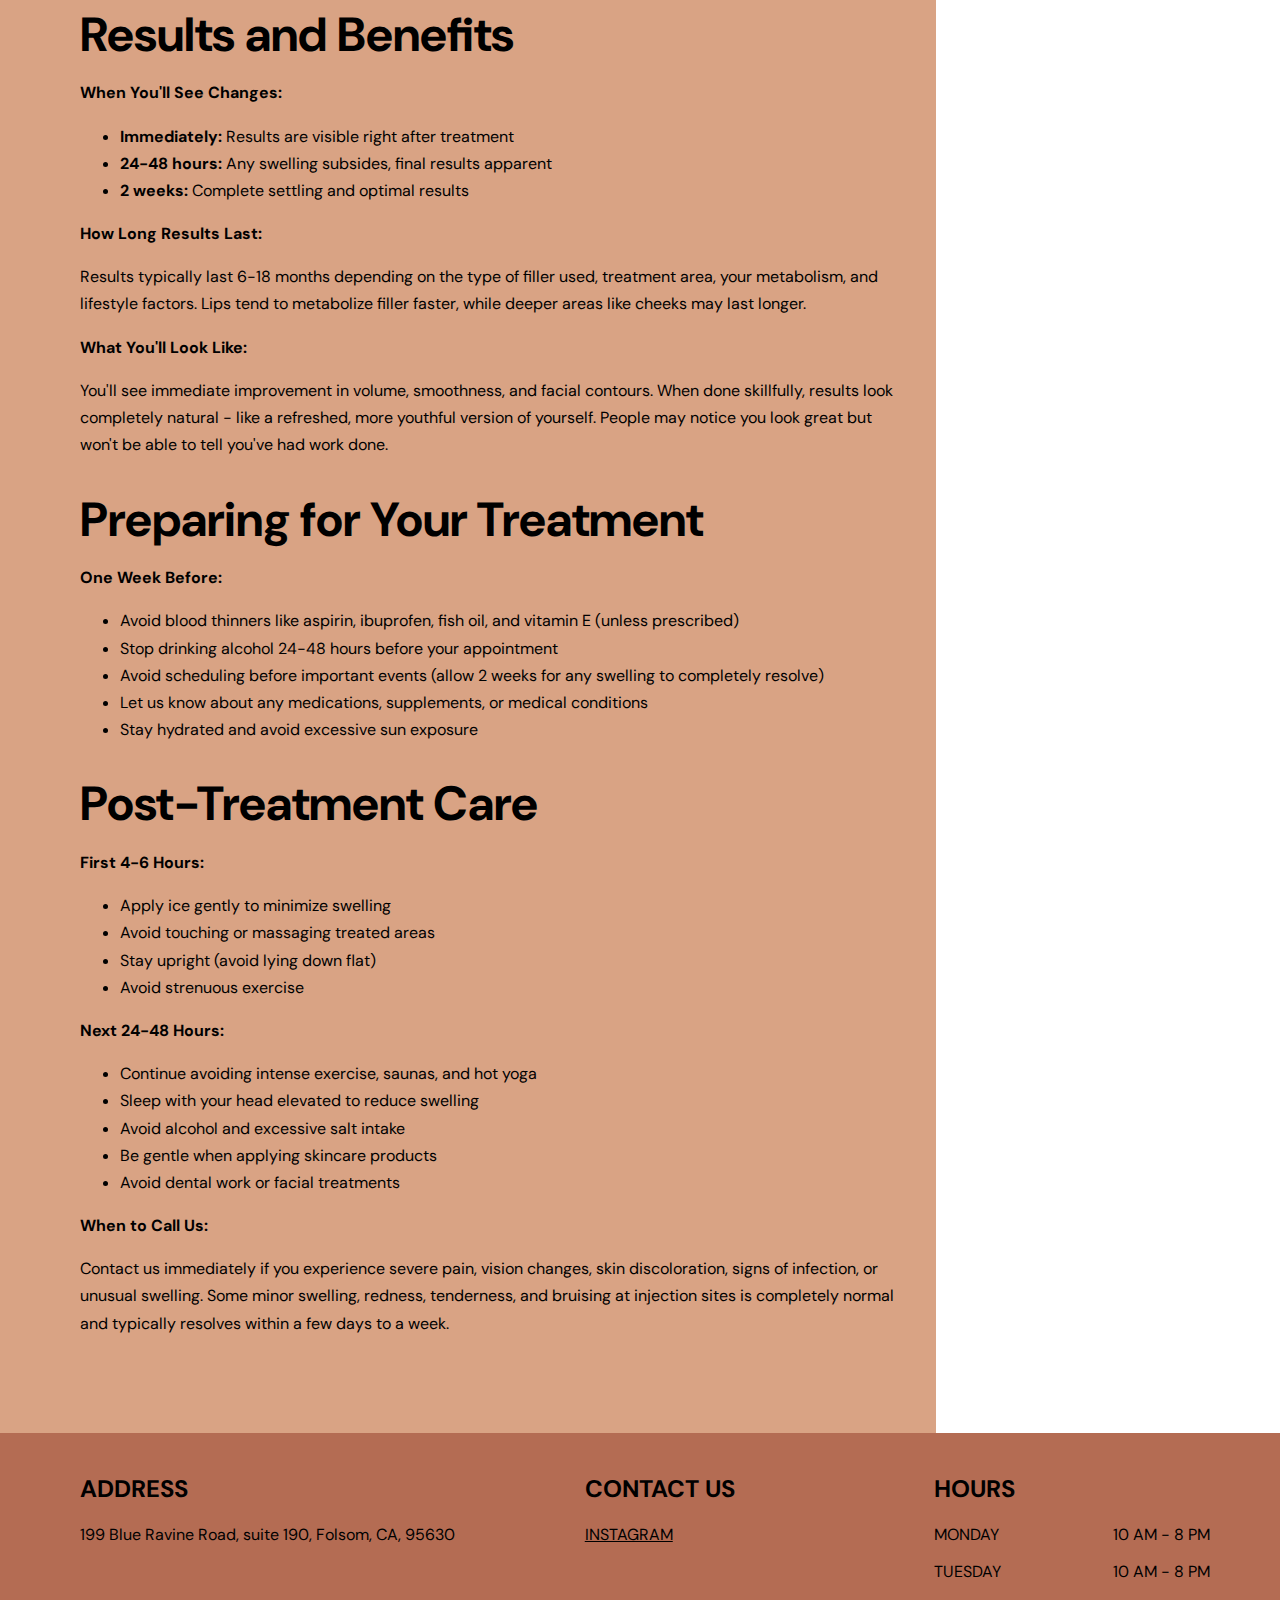
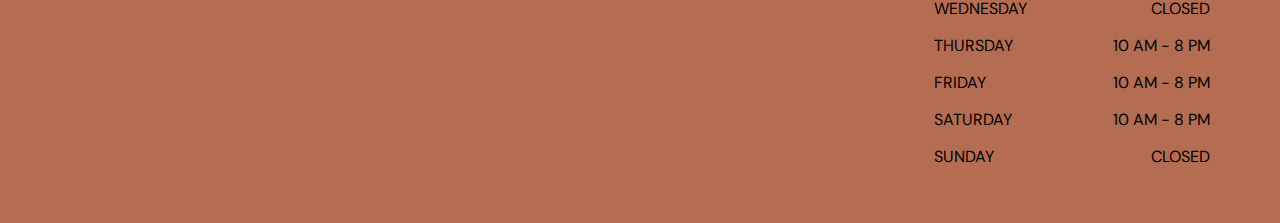
<file: dermal-filler.html>
<!DOCTYPE html>
<html lang="en">

<head>
    <meta charset="UTF-8" />
    <meta name="viewport" content="width=device-width, initial-scale=1.0" />
    <title>Blended Folsom</title>
    <link rel="icon" href="images/blended logo.png" type="image/png">
    <link rel="stylesheet" href="style.css" />
    <link rel="stylesheet" href="style.css?v=207ca0b">
    <link rel="preconnect" href="https://player.vimeo.com" crossorigin>
    <link rel="preconnect" href="https://i.vimeocdn.com" crossorigin>
    <link rel="preconnect" href="https://f.vimeocdn.com" crossorigin>

    <link href="https://fonts.googleapis.com/css2?family=Playfair+Display:ital,wght@0,400..900;1,400..900&display=swap"
        rel="stylesheet">
    <link
        href="https://fonts.googleapis.com/css2?family=DM+Sans:ital,opsz,wght@0,9..40,100..1000;1,9..40,100..1000&display=swap"
        rel="stylesheet">

    <!-- Meta Pixel Code -->
    <script>
        !function (f, b, e, v, n, t, s) {
            if (f.fbq) return; n = f.fbq = function () {
                n.callMethod ?
                    n.callMethod.apply(n, arguments) : n.queue.push(arguments)
            };
            if (!f._fbq) f._fbq = n; n.push = n; n.loaded = !0; n.version = '2.0';
            n.queue = []; t = b.createElement(e); t.async = !0;
            t.src = v; s = b.getElementsByTagName(e)[0];
            s.parentNode.insertBefore(t, s)
        }(window, document, 'script',
            'https://connect.facebook.net/en_US/fbevents.js');
        fbq('init', '1287156359642015');
        fbq('track', 'PageView');
    </script>

    <noscript>
        <img height="1" width="1" style="display:none"
            src="https://www.facebook.com/tr?id=1287156359642015&ev=PageView&noscript=1" />
    </noscript>
    <!-- End Meta Pixel Code -->

</head>

<body>
    <nav class="navbar">
        <div class="logo">
            <a href="index.html">
                <img src="images/blended logo.png" alt="Blended Logo">
            </a>
        </div>
        <ul class="nav-links">
            <li><a href="index.html"></a></li>
            <li class="dropdown">
                <a href="index.html#meet-the-team">About </a>
                <ul class="dropdown-menu">
                    <li><a href="our-approach.html">Our Approach</a></li>
                    <li><a href="meet-the-team.html">Meet the team</a></li>
                    <li><a href="payment-plans.html">Payment plans</a></li>

                </ul>
            </li>

            <li class="dropdown">
                <a href="index.html#services">Aesthetic Services</a>
                <ul class="dropdown-menu">
                    <li><a href="botox-dysport.html">Botox/Dysport</a></li>
                    <li><a href="sculptra.html">Sculptra</a></li>
                    <li><a href="dermal-filler.html">Dermal Filler</a></li>
                    <li><a href="laser.html">Laser</a></li>
                </ul>
            </li>
            <li> <a href="before-and-after.html">Before & After</a></li>
            <li> <a href="contact.html">Contact</a></li>
            <li> <a href="FAQ.html">Q&A</a></li>
            <li class="book-now-navbar">
                <a href="https://jknqu.myaestheticrecord.com/online-booking">Book Now</a>
            </li>
        </ul>
        <div class="nav-right">
            <a class="phone-logo-link">
                <img src="images/phone logo.jpg">
                <span> (916) 400-9033 </span>
            </a>
            <a href="https://www.instagram.com/blended_folsom/?hl=en" target="_blank" class="logo-link">
                <img src="images/ig logo.jpg" alt="Instagram Logo">
                <span class="logo-text">blended_folsom</span>
            </a>
        </div>
    </nav>

    <main class="service-information">
        <div class="service-info-text">
            <h1>What are Dermal Fillers?</h1>
            <p>
                Dermal fillers are FDA-approved injectable treatments that restore volume, smooth wrinkles, and enhance
                facial contours by adding structure beneath the skin. Most modern fillers are made from hyaluronic acid,
                a substance naturally found in your body that helps maintain skin hydration and volume.
            </p>
            <p>
                Unlike Botox which relaxes muscles, dermal fillers work by physically filling in areas that have lost
                volume due to aging, adding definition to facial features, and smoothing lines and wrinkles from the
                inside out.
            </p>

            <p><b>What they treat:</b></p>
            <ul>
                <li><strong>Lip enhancement</strong> and definition</li>
                <li><strong>Nasolabial folds</strong> (smile lines)</li>
                <li><strong>Marionette lines</strong> (mouth to chin)</li>
                <li><strong>Cheek volume</strong> restoration</li>
                <li><strong>Under-eye hollows</strong> and tear troughs</li>
                <li><strong>Jawline</strong> definition and contouring</li>
                <li><strong>Chin enhancement</strong></li>
                <li><strong>Temple hollowing</strong></li>
                <li><strong>Hand rejuvenation</strong></li>
            </ul>

            <p>
                Dermal fillers are ideal for addressing volume loss, enhancing natural features, and creating a more
                youthful, balanced appearance.
            </p>

            <h1>Types of Dermal Fillers: Which Is Right for You?</h1>
            <p>
                There are several types of dermal fillers, each designed for specific areas and concerns. We'll
                recommend the best option based on your goals and treatment area.
            </p>

            <p><b>Popular Filler Types:</b></p>
            <ul>
                <li><strong>Hyaluronic Acid Fillers</strong> (Juvederm, Restylane) - Most versatile, reversible, last
                    6-18 months</li>
                <li><strong>Calcium Hydroxylapatite</strong> (Radiesse) - Great for deeper lines and volume, lasts 12-18
                    months</li>
                <li><strong>Poly-L-lactic Acid</strong> (Sculptra) - Stimulates collagen production, gradual results
                    lasting up to 2 years</li>
                <li><strong>PMMA</strong> (Bellafill) - Semi-permanent option for deep wrinkles and acne scars</li>
            </ul>

            <p>Hyaluronic acid fillers are the most popular choice because they provide natural-looking results, can be
                dissolved if needed, and work well in most facial areas.</p>

            <h1>What to Expect</h1>

            <p>
                We'll assess your facial structure, discuss your aesthetic goals, and recommend the best filler type and
                placement for natural-looking results.
            </p>

            <p><b>The Treatment:</b></p>
            <ul>
                <li>Takes 15-45 minutes depending on areas treated</li>
                <li>Precise injections with fine needles or cannulas</li>
                <li>Topical numbing cream applied for comfort</li>
                <li>Most fillers contain lidocaine for additional comfort</li>
                <li>Immediate results that you can see right away</li>
            </ul>

            <p>
                Most clients find the treatment quite comfortable, especially with numbing cream and the lidocaine built
                into most modern fillers. The process is precise and artistic, with results visible immediately.
            </p>

            <h1>Results and Benefits</h1>

            <div class="timeline-box">
                <p><b>When You'll See Changes:</b></p>
                <ul>
                    <li><strong>Immediately:</strong> Results are visible right after treatment</li>
                    <li><strong>24-48 hours:</strong> Any swelling subsides, final results apparent</li>
                    <li><strong>2 weeks:</strong> Complete settling and optimal results</li>
                </ul>
            </div>

            <p><b>How Long Results Last:</b></p>
            <p>Results typically last 6-18 months depending on the type of filler used, treatment area, your metabolism,
                and lifestyle factors. Lips tend to metabolize filler faster, while deeper areas like cheeks may last
                longer.</p>

            <p><b>What You'll Look Like:</b></p>
            <p>You'll see immediate improvement in volume, smoothness, and facial contours. When done skillfully,
                results look completely natural - like a refreshed, more youthful version of yourself. People may notice
                you look great but won't be able to tell you've had work done.</p>

            <h1>Preparing for Your Treatment</h1>

            <p><b>One Week Before:</b></p>
            <ul>
                <li>Avoid blood thinners like aspirin, ibuprofen, fish oil, and vitamin E (unless prescribed)</li>
                <li>Stop drinking alcohol 24-48 hours before your appointment</li>
                <li>Avoid scheduling before important events (allow 2 weeks for any swelling to completely resolve)</li>
                <li>Let us know about any medications, supplements, or medical conditions</li>
                <li>Stay hydrated and avoid excessive sun exposure</li>
            </ul>

            <h1>Post-Treatment Care</h1>

            <p><b>First 4-6 Hours:</b></p>
            <ul>
                <li>Apply ice gently to minimize swelling</li>
                <li>Avoid touching or massaging treated areas</li>
                <li>Stay upright (avoid lying down flat)</li>
                <li>Avoid strenuous exercise</li>
            </ul>

            <p><b>Next 24-48 Hours:</b></p>
            <ul>
                <li>Continue avoiding intense exercise, saunas, and hot yoga</li>
                <li>Sleep with your head elevated to reduce swelling</li>
                <li>Avoid alcohol and excessive salt intake</li>
                <li>Be gentle when applying skincare products</li>
                <li>Avoid dental work or facial treatments</li>
            </ul>

            <p><b>When to Call Us:</b></p>
            <p>Contact us immediately if you experience severe pain, vision changes, skin discoloration, signs of
                infection, or unusual swelling. Some minor swelling, redness, tenderness, and bruising at injection
                sites is completely normal and typically resolves within a few days to a week.</p>

        </div>
        <div class="right-info">
            <div class="service-video">
                <iframe src="https://player.vimeo.com/video/1112131538?background=1&autopause=0&playsinline=1"
                    allow="autoplay; fullscreen; picture-in-picture; clipboard-write; encrypted-media; web-share"
                    loading="eager" title="filler clip 1">
                </iframe>
            </div>

            <div class="service-video">
                <iframe src="https://player.vimeo.com/video/1112131474?background=1&autopause=0&playsinline=1"
                    allow="autoplay; fullscreen; picture-in-picture; clipboard-write; encrypted-media; web-share"
                    loading="eager" title="filler clip 2">
                </iframe>
            </div>

            <div class="service-video">
                <iframe src="https://player.vimeo.com/video/1112131434?background=1&autopause=0&playsinline=1"
                    allow="autoplay; fullscreen; picture-in-picture; clipboard-write; encrypted-media; web-share"
                    loading="eager" title="filler clip 3">
                </iframe>
            </div>
        </div>

        <script src="https://player.vimeo.com/api/player.js"></script>

    </main>

    <div class="info">
        <div class="info-left">
            <h2> ADDRESS </h2>
            <p> 199 Blue Ravine Road, suite 190, Folsom, CA, 95630 </p>
        </div>
        <div class="info-right">
            <h2>
                CONTACT US
            </h2>
            <p>
                <a href="https://www.instagram.com/blended_folsom/?hl=en">INSTAGRAM</a>
            </p>
        </div>
        <div class="hours">
            <h2>
                HOURS
            </h2>
            <div class="hours-row">
                <span>MONDAY</span>
                <span>10 AM - 8 PM</span>
            </div>
            <div class="hours-row">
                <span>TUESDAY</span>
                <span>10 AM - 8 PM</span>
            </div>
            <div class="hours-row">
                <span>WEDNESDAY</span>
                <span>CLOSED</span>
            </div>
            <div class="hours-row">
                <span>THURSDAY</span>
                <span>10 AM - 8 PM</span>
            </div>
            <div class="hours-row">
                <span>FRIDAY</span>
                <span>10 AM - 8 PM</span>
            </div>
            <div class="hours-row">
                <span>SATURDAY</span>
                <span>10 AM - 8 PM</span>
            </div>
            <div class="hours-row">
                <span>SUNDAY</span>
                <span>CLOSED</span>
            </div>
        </div>
</body>
</file>
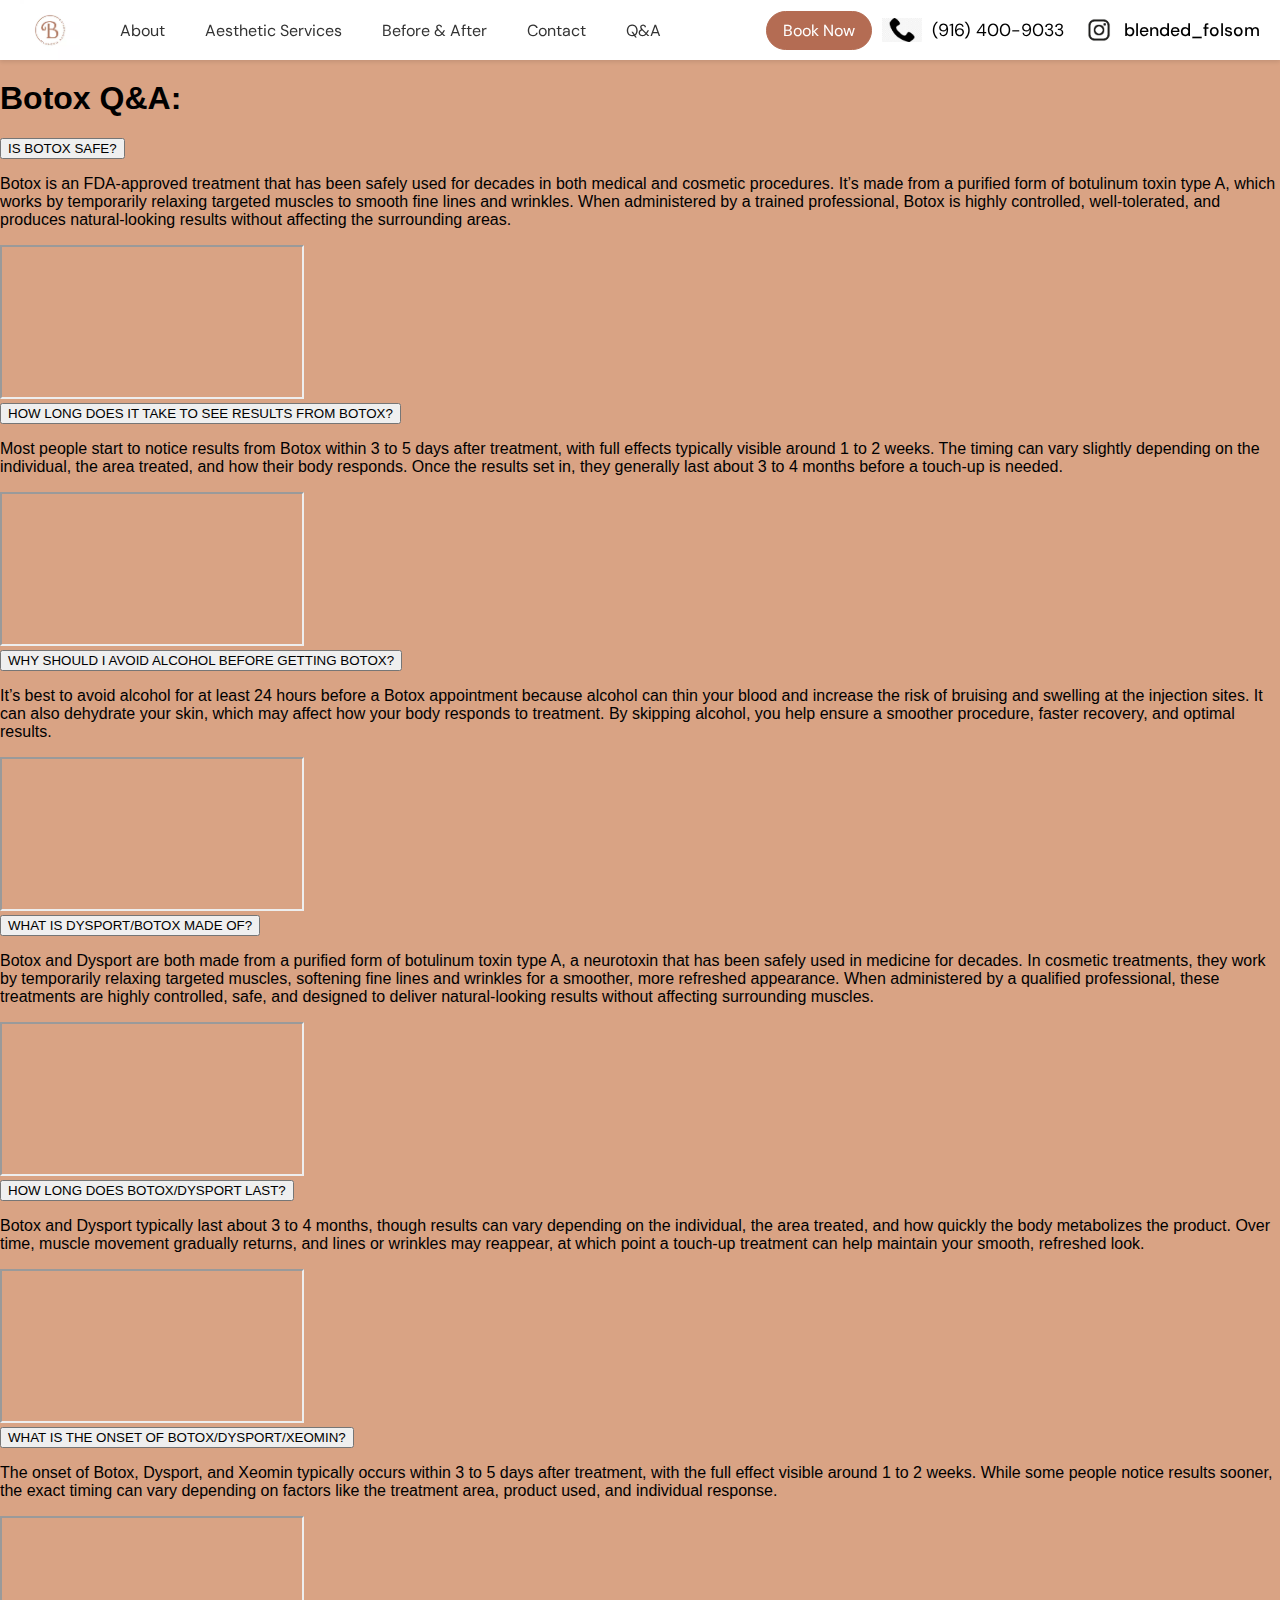
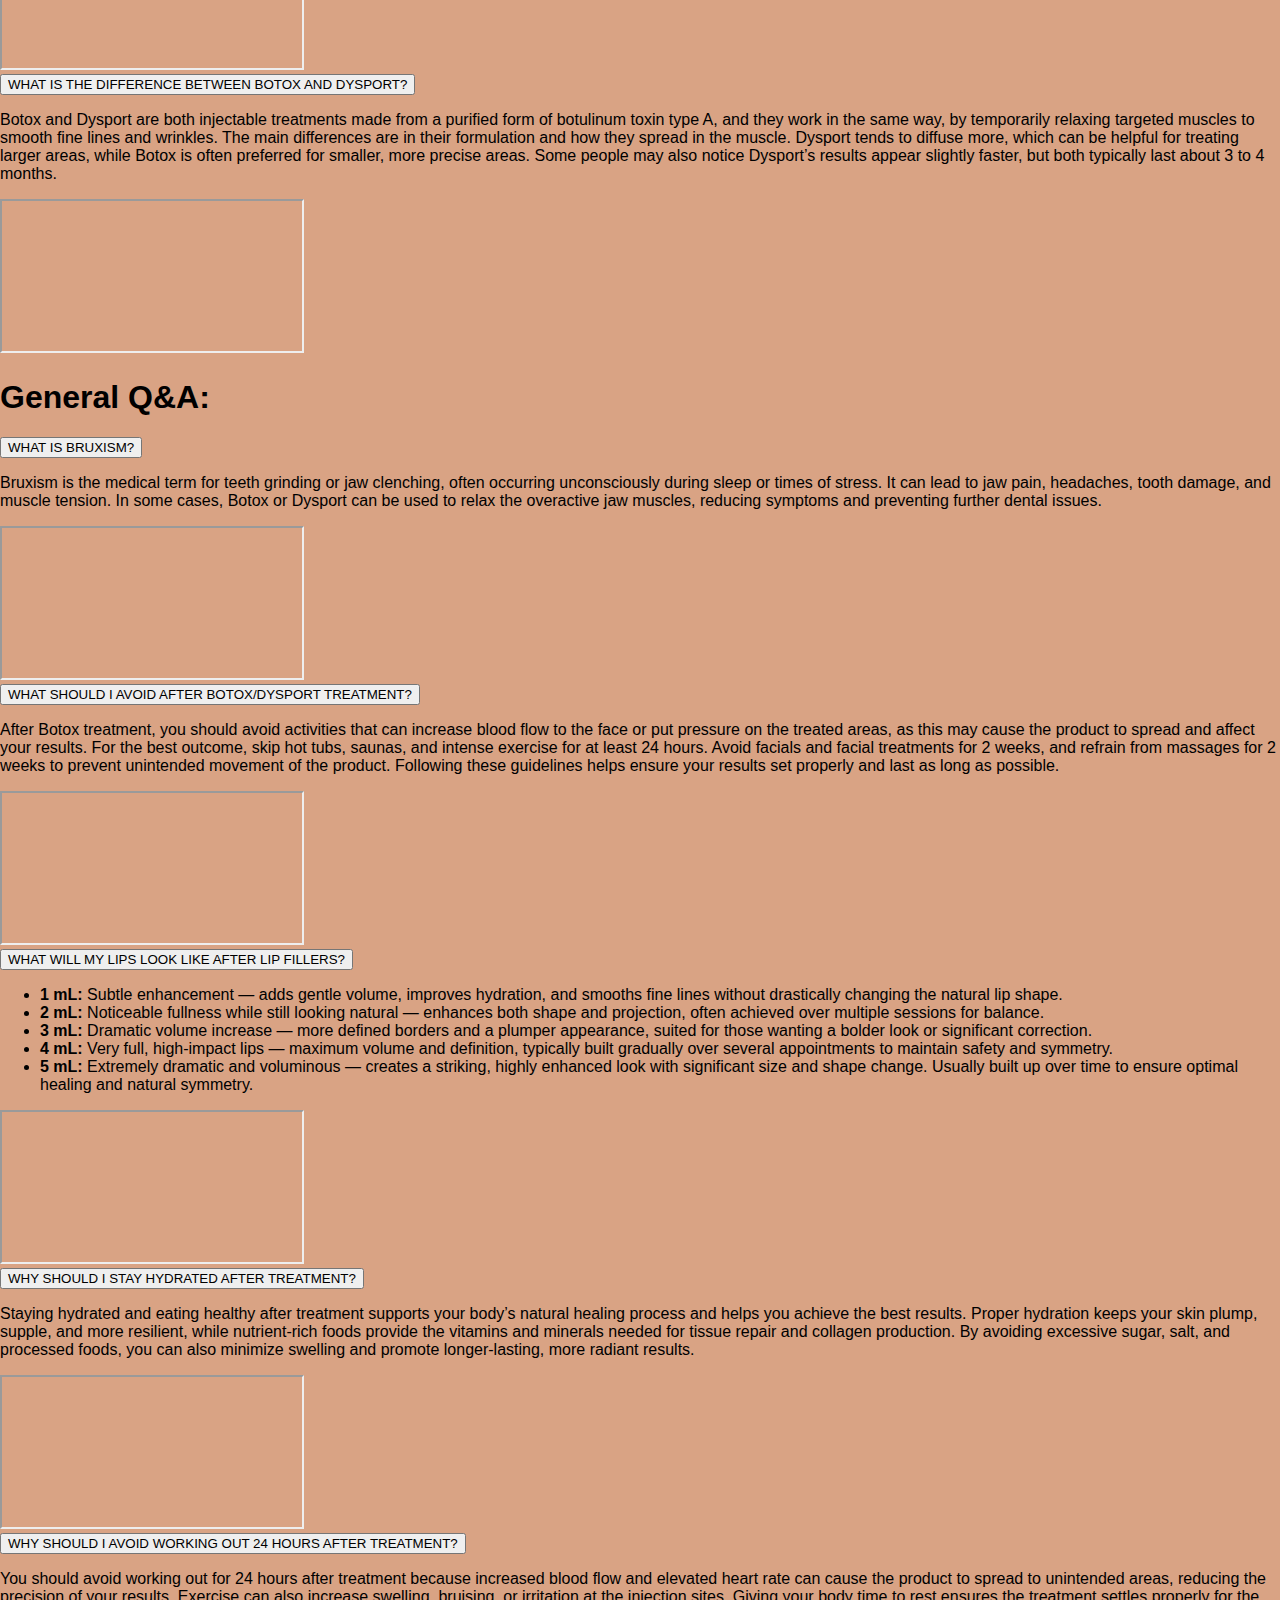
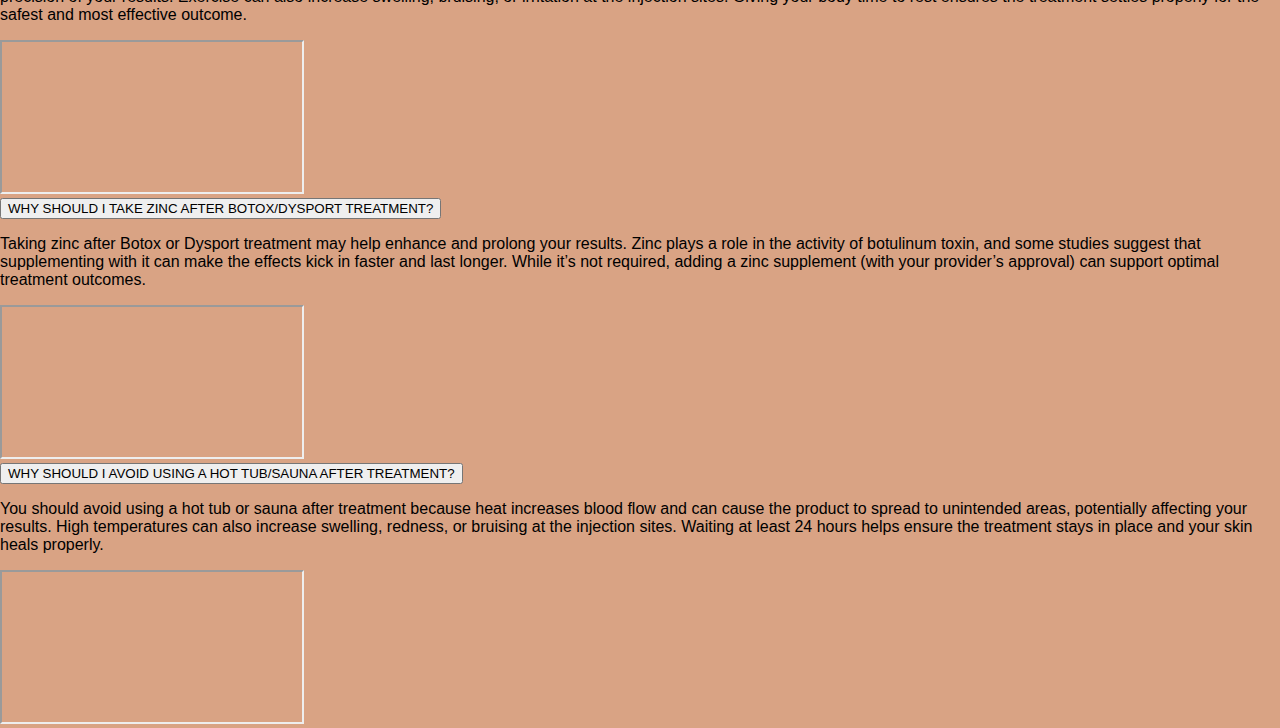
<file: FAQ.html>
<!DOCTYPE html>
<html lang="en">

<head>
    <meta charset="UTF-8" />
    <meta name="viewport" content="width=device-width, initial-scale=1.0" />
    <title>Q&A- Blended Folsom</title>
    <link rel="icon" href="images/blended logo.png" type="image/png">
    <link rel="stylesheet" href="style.css" />
    <link rel="stylesheet" href="style.css?v=207ca0b">
    <link rel="preconnect" href="https://player.vimeo.com" crossorigin>
    <link rel="preconnect" href="https://i.vimeocdn.com" crossorigin>
    <link rel="preconnect" href="https://f.vimeocdn.com" crossorigin>


    <link href="https://fonts.googleapis.com/css2?family=Playfair+Display:ital,wght@0,400..900;1,400..900&display=swap"
        rel="stylesheet">
    <link
        href="https://fonts.googleapis.com/css2?family=DM+Sans:ital,opsz,wght@0,9..40,100..1000;1,9..40,100..1000&display=swap"
        rel="stylesheet">

    <!-- Meta Pixel Code -->
    <script>
        !function (f, b, e, v, n, t, s) {
            if (f.fbq) return; n = f.fbq = function () {
                n.callMethod ?
                    n.callMethod.apply(n, arguments) : n.queue.push(arguments)
            };
            if (!f._fbq) f._fbq = n; n.push = n; n.loaded = !0; n.version = '2.0';
            n.queue = []; t = b.createElement(e); t.async = !0;
            t.src = v; s = b.getElementsByTagName(e)[0];
            s.parentNode.insertBefore(t, s)
        }(window, document, 'script',
            'https://connect.facebook.net/en_US/fbevents.js');
        fbq('init', '1287156359642015');
        fbq('track', 'PageView');
    </script>

    <noscript>
        <img height="1" width="1" style="display:none"
            src="https://www.facebook.com/tr?id=1287156359642015&ev=PageView&noscript=1" />
    </noscript>
    <!-- End Meta Pixel Code -->
</head>

<body>
    <nav class="navbar">
        <div class="logo">
            <a href="index.html">
                <img src="images/blended logo.png" alt="Blended Logo">
            </a>
        </div>
        <ul class="nav-links">
            <li><a href="index.html"></a></li>
            <li class="dropdown">
                <a href="index.html#meet-the-team">About </a>
                <ul class="dropdown-menu">
                    <li><a href="our-approach.html">Our Approach</a></li>
                    <li><a href="meet-the-team.html">Meet the team</a></li>
                    <li><a href="payment-plans.html">Payment plans</a></li>
                </ul>
            </li>

            <li class="dropdown">
                <a href="index.html#services">Aesthetic Services</a>
                <ul class="dropdown-menu">
                    <li><a href="botox-dysport.html">Botox/Dysport</a></li>
                    <li><a href="sculptra.html">Sculptra</a></li>
                    <li><a href="dermal-filler.html">Dermal Filler</a></li>
                    <li><a href="laser.html">Laser</a></li>
                </ul>
            </li>
            <li> <a href="before-and-after.html">Before & After</a></li>
            <li> <a href="contact.html">Contact</a></li>
            <li> <a href="FAQ.html">Q&A</a></li>
            <li class="book-now-navbar">
                <a href="https://jknqu.myaestheticrecord.com/online-booking">Book Now</a>
            </li>
        </ul>
        <div class="nav-right">
            <a class="phone-logo-link">
                <img src="images/phone logo.jpg">
                <span> (916) 400-9033 </span>
            </a>
            <a href="https://www.instagram.com/blended_folsom/?hl=en" target="_blank" class="logo-link">
                <img src="images/ig logo.jpg" alt="Instagram Logo">
                <span class="logo-text">blended_folsom</span>
            </a>
        </div>
    </nav>

    <div class="faq">
        <h1 class="faq-title">Q&A</h1>
        <div class="faq-container">

            <!-- Botox Q&A Section -->
            <h1 class="faq-text">Botox Q&A:</h1>

            <div class="faq-item">
                <button class="faq-question">IS BOTOX SAFE?</button>
                <div class="faq-answer">
                    <div class="faq-answer-container">
                        <p>Botox is an FDA-approved treatment that has been safely used for decades in both medical and
                            cosmetic
                            procedures. It’s made from a purified form of botulinum toxin type A, which works by
                            temporarily relaxing
                            targeted muscles to smooth fine lines and wrinkles. When administered by a trained
                            professional, Botox is
                            highly controlled, well-tolerated, and produces natural-looking results without affecting
                            the surrounding
                            areas.</p>
                        <div class="faq-video">
                            <iframe
                                src="https://player.vimeo.com/video/1114396817?badge=0&autopause=0&autoplay=0&loop=1&muted=0"
                                loading="lazy"
                                allow="autoplay; fullscreen; picture-in-picture; clipboard-write; encrypted-media; web-share"
                                title="Education 1"></iframe>
                        </div>
                    </div>
                </div>
            </div>

            <div class="faq-item">
                <button class="faq-question">HOW LONG DOES IT TAKE TO SEE RESULTS FROM BOTOX?</button>
                <div class="faq-answer">
                    <div class="faq-answer-container">
                        <p>Most people start to notice results from Botox within 3 to 5 days after treatment, with full
                            effects
                            typically visible around 1 to 2 weeks. The timing can vary slightly depending on the
                            individual, the area
                            treated, and how their body responds. Once the results set in, they generally last about 3
                            to 4 months
                            before a touch-up is needed.</p>
                        <div class="faq-video">
                            <iframe
                                src="https://player.vimeo.com/video/1114396759?badge=0&autopause=0&autoplay=0&loop=1&muted=0"
                                loading="lazy"
                                allow="autoplay; fullscreen; picture-in-picture; clipboard-write; encrypted-media; web-share"
                                title="Education 7"></iframe>
                        </div>
                    </div>
                </div>
            </div>

            <div class="faq-item">
                <button class="faq-question">WHY SHOULD I AVOID ALCOHOL BEFORE GETTING BOTOX?</button>
                <div class="faq-answer">
                    <div class="faq-answer-container">
                        <p>It’s best to avoid alcohol for at least 24 hours before a Botox appointment because alcohol
                            can thin your
                            blood and increase the risk of bruising and swelling at the injection sites. It can also
                            dehydrate your
                            skin, which may affect how your body responds to treatment. By skipping alcohol, you help
                            ensure a smoother
                            procedure, faster recovery, and optimal results.</p>
                        <div class="faq-video">
                            <iframe
                                src="https://player.vimeo.com/video/1114396930?badge=0&autopause=0&autoplay=0&loop=1&muted=0"
                                loading="lazy"
                                allow="autoplay; fullscreen; picture-in-picture; clipboard-write; encrypted-media; web-share"
                                title="Why NO Alcohol"></iframe>
                        </div>
                    </div>
                </div>
            </div>

            <div class="faq-item">
                <button class="faq-question">WHAT IS DYSPORT/BOTOX MADE OF?</button>
                <div class="faq-answer">
                    <div class="faq-answer-container">
                        <p>Botox and Dysport are both made from a purified form of botulinum toxin type A, a neurotoxin
                            that has
                            been safely used in medicine for decades. In cosmetic treatments, they work by temporarily
                            relaxing
                            targeted muscles, softening fine lines and wrinkles for a smoother, more refreshed
                            appearance. When
                            administered by a qualified professional, these treatments are highly controlled, safe, and
                            designed to
                            deliver natural-looking results without affecting surrounding muscles.</p>
                        <div class="faq-video">
                            <iframe
                                src="https://player.vimeo.com/video/1114396789?badge=0&autopause=0&autoplay=0&loop=1&muted=0"
                                loading="lazy"
                                allow="autoplay; fullscreen; picture-in-picture; clipboard-write; encrypted-media; web-share"
                                title="Education 4"></iframe>
                        </div>
                    </div>
                </div>
            </div>

            <div class="faq-item">
                <button class="faq-question">HOW LONG DOES BOTOX/DYSPORT LAST?</button>
                <div class="faq-answer">
                    <div class="faq-answer-container">
                        <p>Botox and Dysport typically last about 3 to 4 months, though results can vary depending on
                            the
                            individual, the area treated, and how quickly the body metabolizes the product. Over time,
                            muscle movement
                            gradually returns, and lines or wrinkles may reappear, at which point a touch-up treatment
                            can help
                            maintain your smooth, refreshed look.</p>
                        <div class="faq-video">
                            <iframe
                                src="https://player.vimeo.com/video/1114396778?badge=0&autopause=0&autoplay=0&loop=1&muted=0"
                                loading="lazy"
                                allow="autoplay; fullscreen; picture-in-picture; clipboard-write; encrypted-media; web-share"
                                title="Education 5"></iframe>
                        </div>
                    </div>
                </div>
            </div>

            <div class="faq-item">
                <button class="faq-question">WHAT IS THE ONSET OF BOTOX/DYSPORT/XEOMIN?</button>
                <div class="faq-answer">
                    <div class="faq-answer-container">
                        <p>The onset of Botox, Dysport, and Xeomin typically occurs within 3 to 5 days after treatment,
                            with the
                            full effect visible around 1 to 2 weeks. While some people notice results sooner, the exact
                            timing can
                            vary depending on factors like the treatment area, product used, and individual response.
                        </p>
                        <div class="faq-video">
                            <iframe
                                src="https://player.vimeo.com/video/1114396803?badge=0&autopause=0&autoplay=0&loop=1&muted=0"
                                loading="lazy"
                                allow="autoplay; fullscreen; picture-in-picture; clipboard-write; encrypted-media; web-share"
                                title="Education 3"></iframe>
                        </div>
                    </div>
                </div>
            </div>

            <div class="faq-item">
                <button class="faq-question">WHAT IS THE DIFFERENCE BETWEEN BOTOX AND DYSPORT?</button>
                <div class="faq-answer">
                    <div class="faq-answer-container">
                        <p>Botox and Dysport are both injectable treatments made from a purified form of botulinum toxin
                            type A, and
                            they work in the same way, by temporarily relaxing targeted muscles to smooth fine lines and
                            wrinkles. The
                            main differences are in their formulation and how they spread in the muscle. Dysport tends
                            to diffuse
                            more, which can be helpful for treating larger areas, while Botox is often preferred for
                            smaller, more
                            precise areas. Some people may also notice Dysport’s results appear slightly faster, but
                            both typically
                            last about 3 to 4 months.</p>
                        <div class="faq-video">
                            <iframe
                                src="https://player.vimeo.com/video/1114396741?badge=0&autopause=0&autoplay=0&loop=1&muted=0"
                                loading="lazy"
                                allow="autoplay; fullscreen; picture-in-picture; clipboard-write; encrypted-media; web-share"
                                title="Education 9"></iframe>
                        </div>
                    </div>
                </div>
            </div>

            <!-- General Q&A Section -->
            <h1 class="faq-text">General Q&A:</h1>

            <div class="faq-item">
                <button class="faq-question">WHAT IS BRUXISM?</button>
                <div class="faq-answer">
                    <div class="faq-answer-container">
                        <p>Bruxism is the medical term for teeth grinding or jaw clenching, often occurring
                            unconsciously during
                            sleep or times of stress. It can lead to jaw pain, headaches, tooth damage, and muscle
                            tension. In some
                            cases, Botox or Dysport can be used to relax the overactive jaw muscles, reducing symptoms
                            and preventing
                            further dental issues.</p>
                        <div class="faq-video">
                            <iframe
                                src="https://player.vimeo.com/video/1114396768?badge=0&autopause=0&autoplay=0&loop=1&muted=0"
                                loading="lazy"
                                allow="autoplay; fullscreen; picture-in-picture; clipboard-write; encrypted-media; web-share"
                                title="Education 6"></iframe>
                        </div>
                    </div>
                </div>
            </div>

            <div class="faq-item">
                <button class="faq-question">WHAT SHOULD I AVOID AFTER BOTOX/DYSPORT TREATMENT?</button>
                <div class="faq-answer">
                    <div class="faq-answer-container">
                        <p>After Botox treatment, you should avoid activities that can increase blood flow to the face
                            or put
                            pressure on the treated areas, as this may cause the product to spread and affect your
                            results. For the
                            best outcome, skip hot tubs, saunas, and intense exercise for at least 24 hours. Avoid
                            facials and facial
                            treatments for 2 weeks, and refrain from massages for 2 weeks to prevent unintended movement
                            of the
                            product. Following these guidelines helps ensure your results set properly and last as long
                            as possible.</p>
                        <div class="faq-video">
                            <iframe
                                src="https://player.vimeo.com/video/1114396778?badge=0&autopause=0&autoplay=0&loop=1&muted=0"
                                loading="lazy"
                                allow="autoplay; fullscreen; picture-in-picture; clipboard-write; encrypted-media; web-share"
                                title="Education 5"></iframe>
                        </div>
                    </div>
                </div>
            </div>

            <div class="faq-item">
                <button class="faq-question">WHAT WILL MY LIPS LOOK LIKE AFTER LIP FILLERS?</button>
                <div class="faq-answer">
                    <div class="faq-answer-container">
                        <ul>
                            <li><strong>1 mL:</strong> Subtle enhancement — adds gentle volume, improves hydration, and
                                smooths fine
                                lines without drastically changing the natural lip shape.</li>
                            <li><strong>2 mL:</strong> Noticeable fullness while still looking natural — enhances both
                                shape and
                                projection, often achieved over multiple sessions for balance.</li>
                            <li><strong>3 mL:</strong> Dramatic volume increase — more defined borders and a plumper
                                appearance, suited
                                for those wanting a bolder look or significant correction.</li>
                            <li><strong>4 mL:</strong> Very full, high-impact lips — maximum volume and definition,
                                typically built
                                gradually over several appointments to maintain safety and symmetry.</li>
                            <li><strong>5 mL:</strong> Extremely dramatic and voluminous — creates a striking, highly
                                enhanced look
                                with significant size and shape change. Usually built up over time to ensure optimal
                                healing and natural
                                symmetry.</li>
                        </ul>
                        <div class="faq-video">
                            <iframe
                                src="https://player.vimeo.com/video/1114396720?badge=0&autopause=0&autoplay=0&loop=1&muted=0"
                                loading="lazy"
                                allow="autoplay; fullscreen; picture-in-picture; clipboard-write; encrypted-media; web-share"
                                title="Education 11"></iframe>
                        </div>
                    </div>
                </div>
            </div>

            <div class="faq-item">
                <button class="faq-question">WHY SHOULD I STAY HYDRATED AFTER TREATMENT?</button>
                <div class="faq-answer">
                    <div class="faq-answer-container">
                        <p>Staying hydrated and eating healthy after treatment supports your body’s natural healing
                            process and helps
                            you achieve the best results. Proper hydration keeps your skin plump, supple, and more
                            resilient, while
                            nutrient-rich foods provide the vitamins and minerals needed for tissue repair and collagen
                            production. By
                            avoiding excessive sugar, salt, and processed foods, you can also minimize swelling and
                            promote
                            longer-lasting, more radiant results.</p>
                        <div class="faq-video">
                            <iframe
                                src="https://player.vimeo.com/video/1114396709?badge=0&autopause=0&autoplay=0&loop=1&muted=0"
                                loading="lazy"
                                allow="autoplay; fullscreen; picture-in-picture; clipboard-write; encrypted-media; web-share"
                                title="Education 12"></iframe>
                        </div>
                    </div>
                </div>
            </div>

            <div class="faq-item">
                <button class="faq-question">WHY SHOULD I AVOID WORKING OUT 24 HOURS AFTER TREATMENT?</button>
                <div class="faq-answer">
                    <div class="faq-answer-container">
                        <p>You should avoid working out for 24 hours after treatment because increased blood flow and
                            elevated heart
                            rate can cause the product to spread to unintended areas, reducing the precision of your
                            results. Exercise
                            can also increase swelling, bruising, or irritation at the injection sites. Giving your body
                            time to rest
                            ensures the treatment settles properly for the safest and most effective outcome.</p>
                        <div class="faq-video">
                            <iframe
                                src="https://player.vimeo.com/video/1114396699?badge=0&autopause=0&autoplay=0&loop=1&muted=0"
                                loading="lazy"
                                allow="autoplay; fullscreen; picture-in-picture; clipboard-write; encrypted-media; web-share"
                                title="Education 13"></iframe>
                        </div>
                    </div>
                </div>
            </div>

            <div class="faq-item">
                <button class="faq-question">WHY SHOULD I TAKE ZINC AFTER BOTOX/DYSPORT TREATMENT?</button>
                <div class="faq-answer">
                    <div class="faq-answer-container">
                        <p>Taking zinc after Botox or Dysport treatment may help enhance and prolong your results. Zinc
                            plays a role
                            in the activity of botulinum toxin, and some studies suggest that supplementing with it can
                            make the
                            effects kick in faster and last longer. While it’s not required, adding a zinc supplement
                            (with your
                            provider’s approval) can support optimal treatment outcomes.</p>
                        <div class="faq-video">
                            <iframe
                                src="https://player.vimeo.com/video/1114396689?badge=0&autopause=0&autoplay=0&loop=1&muted=0"
                                loading="lazy"
                                allow="autoplay; fullscreen; picture-in-picture; clipboard-write; encrypted-media; web-share"
                                title="Education 14"></iframe>
                        </div>
                    </div>
                </div>
            </div>

            <div class="faq-item">
                <button class="faq-question">WHY SHOULD I AVOID USING A HOT TUB/SAUNA AFTER TREATMENT?</button>
                <div class="faq-answer">
                    <div class="faq-answer-container">
                        <p>You should avoid using a hot tub or sauna after treatment because heat increases blood flow
                            and can cause
                            the product to spread to unintended areas, potentially affecting your results. High
                            temperatures can also
                            increase swelling, redness, or bruising at the injection sites. Waiting at least 24 hours
                            helps ensure the
                            treatment stays in place and your skin heals properly.</p>
                        <div class="faq-video">
                            <iframe
                                src="https://player.vimeo.com/video/1114396682?badge=0&autopause=0&autoplay=0&loop=1&muted=0"
                                loading="lazy"
                                allow="autoplay; fullscreen; picture-in-picture; clipboard-write; encrypted-media; web-share"
                                title="Education 15"></iframe>
                        </div>
                    </div>
                </div>
            </div>

        </div>
    </div>

    <!-- Vimeo Player API -->
    <script src="https://player.vimeo.com/api/player.js"></script>

    <!-- Accordion logic with Vimeo control -->
    <script>
        const items = document.querySelectorAll('.faq-item');

        // Build a map of iframe -> Vimeo.Player
        const playerMap = new Map();
        document.querySelectorAll('.faq-video iframe').forEach((iframe) => {
            const player = new Vimeo.Player(iframe);
            playerMap.set(iframe, player);
        });

        function pauseAndResetAll(exceptIframe = null) {
            playerMap.forEach((player, iframe) => {
                if (iframe !== exceptIframe) {
                    player.pause().catch(() => { });
                    player.setCurrentTime(0).catch(() => { });
                }
            });
        }

        items.forEach((item) => {
            const btn = item.querySelector('.faq-question');
            const panel = item.querySelector('.faq-answer');

            panel.style.maxHeight = '0px';
            btn.setAttribute('aria-expanded', 'false');

            btn.addEventListener('click', () => {
                const isOpen = panel.classList.contains('open');

                // Close all others
                items.forEach((other) => {
                    if (other !== item) {
                        const otherPanel = other.querySelector('.faq-answer');
                        const otherBtn = other.querySelector('.faq-question');
                        otherPanel.classList.remove('open');
                        otherPanel.style.maxHeight = '0px';
                        otherBtn.setAttribute('aria-expanded', 'false');
                    }
                });

                // Control players: pause everything by default
                pauseAndResetAll();

                const iframe = panel.querySelector('.faq-video iframe');
                const player = iframe ? playerMap.get(iframe) : null;

                if (!isOpen) {
                    panel.classList.add('open');
                    panel.style.maxHeight = panel.scrollHeight + 'px';
                    btn.setAttribute('aria-expanded', 'true');

                    // Try to play this panel's video
                    if (player) {
                        player.play().catch(() => { /* autoplay with sound may require a click */ });
                    }
                } else {
                    panel.classList.remove('open');
                    panel.style.maxHeight = '0px';
                    btn.setAttribute('aria-expanded', 'false');

                    // Pause and reset this panel's video
                    if (player) {
                        player.pause().catch(() => { });
                        player.setCurrentTime(0).catch(() => { });
                    }
                }
            });

            // Keep height correct on resize
            window.addEventListener('resize', () => {
                if (panel.classList.contains('open')) {
                    panel.style.maxHeight = panel.scrollHeight + 'px';
                }
            });
        });
    </script>
</body>

</html>
</file>
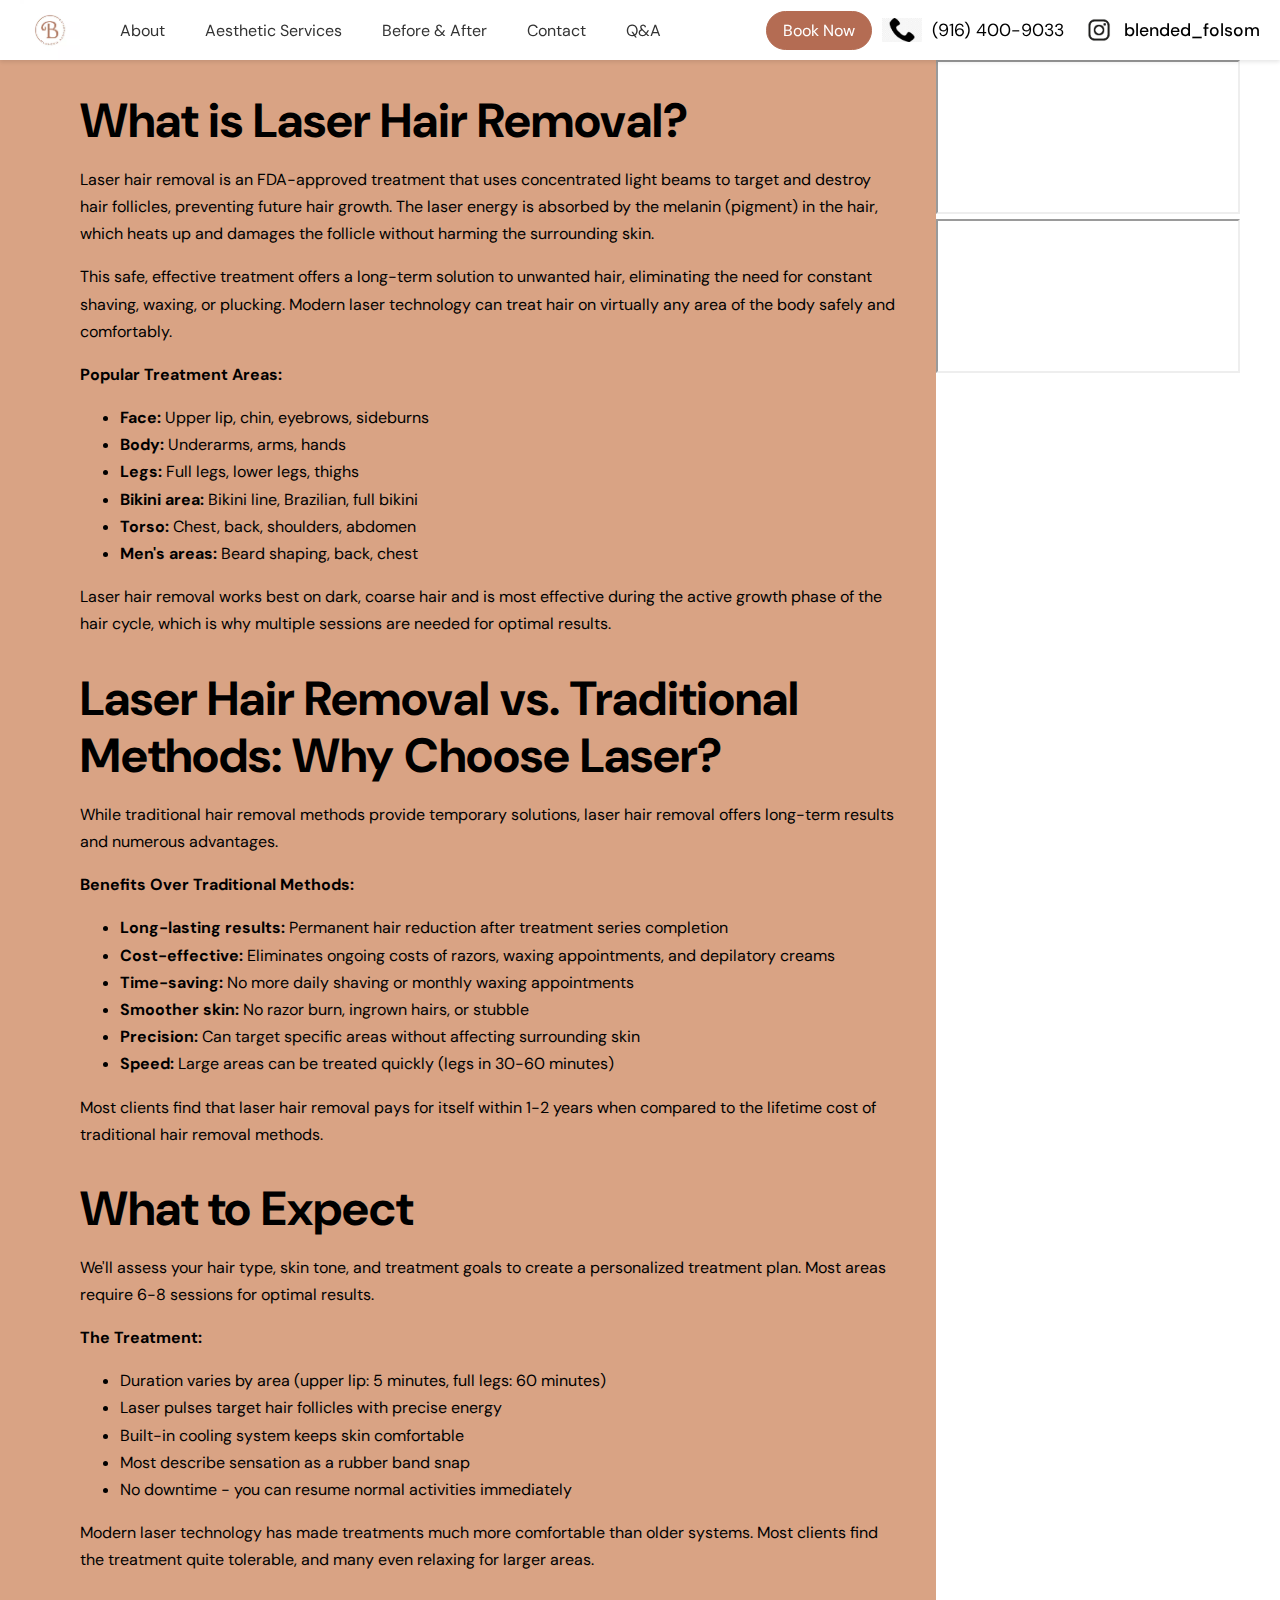
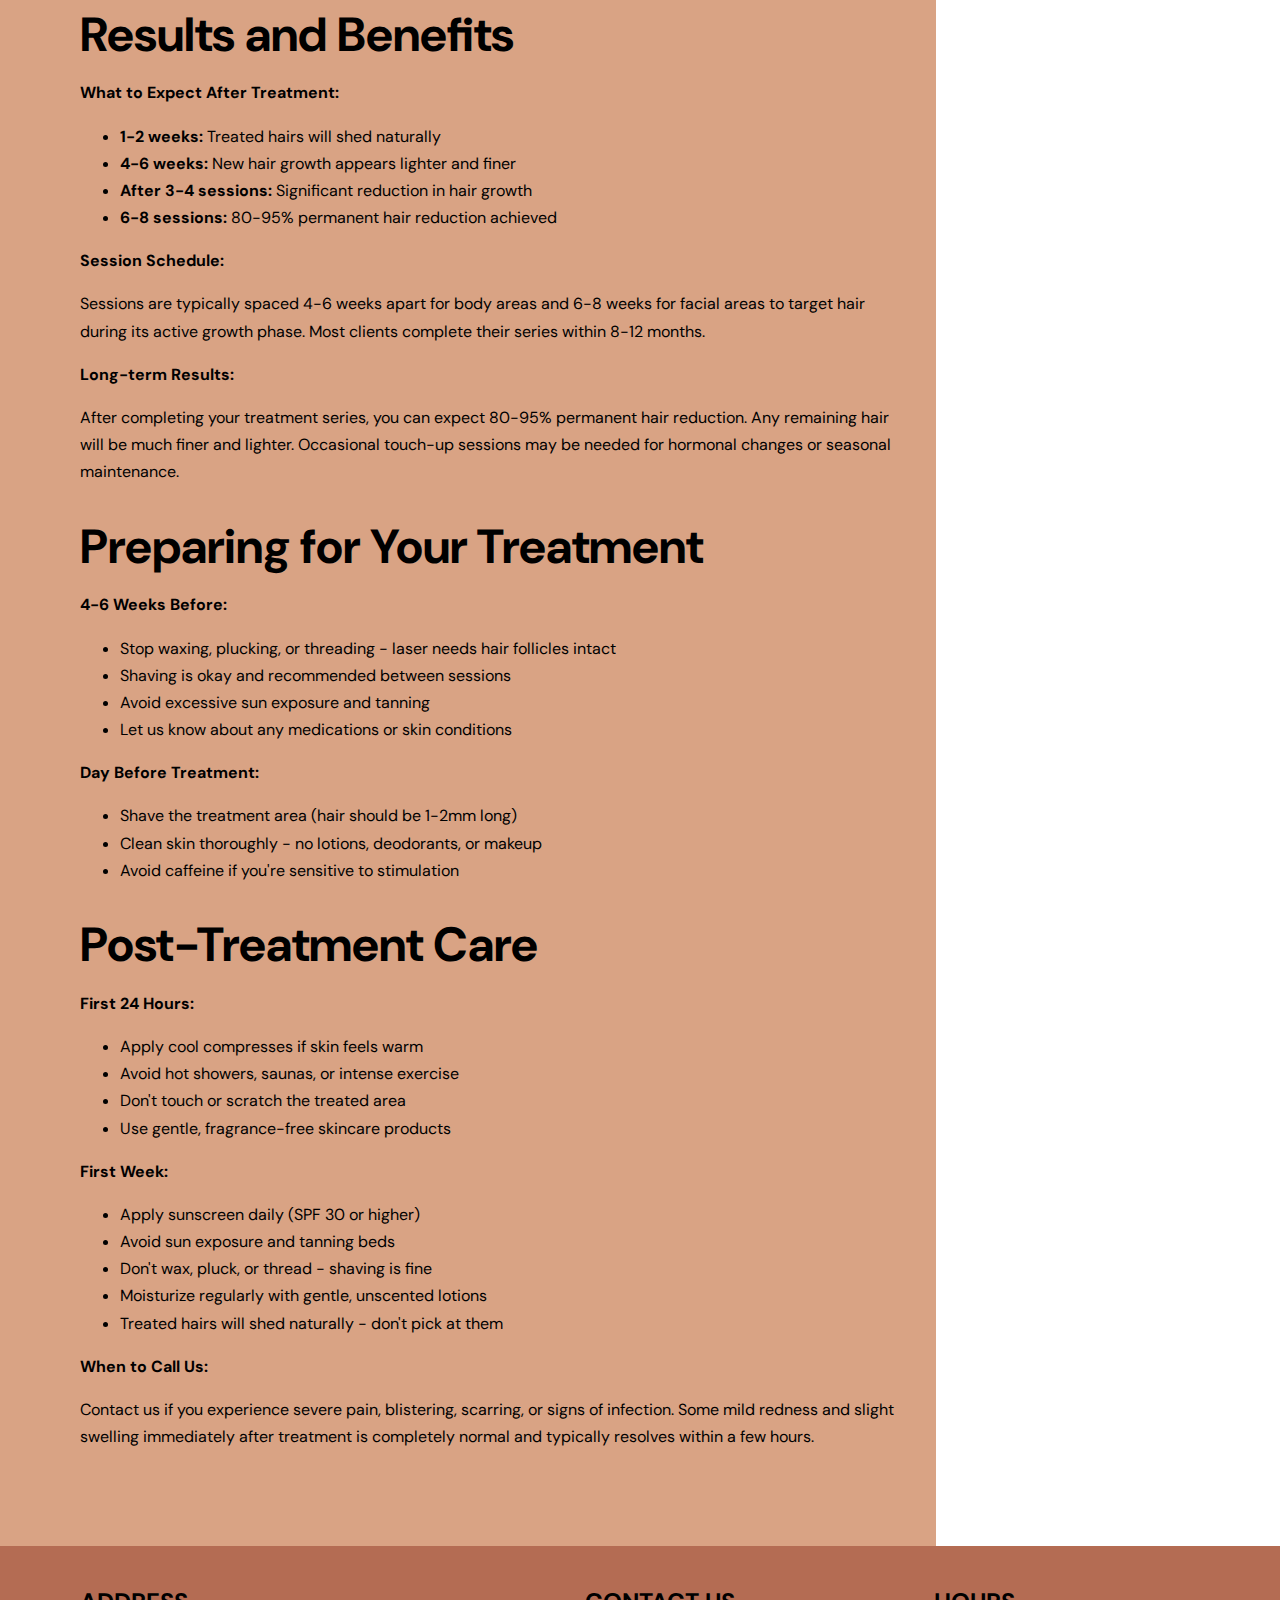
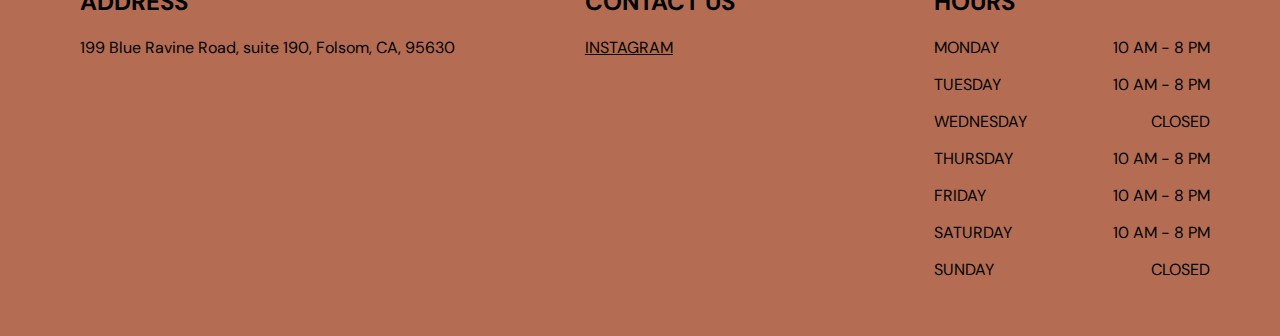
<file: laser.html>
<!DOCTYPE html>
<html lang="en">

<head>
    <meta charset="UTF-8" />
    <meta name="viewport" content="width=device-width, initial-scale=1.0" />
    <title>Blended Folsom</title>
    <link rel="icon" href="images/blended logo.png" type="image/png">
    <link rel="stylesheet" href="style.css" />
    <link rel="stylesheet" href="style.css?v=207ca0b">
    <link rel="preconnect" href="https://player.vimeo.com" crossorigin>
    <link rel="preconnect" href="https://i.vimeocdn.com" crossorigin>
    <link rel="preconnect" href="https://f.vimeocdn.com" crossorigin>

    <link href="https://fonts.googleapis.com/css2?family=Playfair+Display:ital,wght@0,400..900;1,400..900&display=swap"
        rel="stylesheet">
    <link
        href="https://fonts.googleapis.com/css2?family=DM+Sans:ital,opsz,wght@0,9..40,100..1000;1,9..40,100..1000&display=swap"
        rel="stylesheet">

    <!-- Meta Pixel Code -->
    <script>
        !function (f, b, e, v, n, t, s) {
            if (f.fbq) return; n = f.fbq = function () {
                n.callMethod ?
                    n.callMethod.apply(n, arguments) : n.queue.push(arguments)
            };
            if (!f._fbq) f._fbq = n; n.push = n; n.loaded = !0; n.version = '2.0';
            n.queue = []; t = b.createElement(e); t.async = !0;
            t.src = v; s = b.getElementsByTagName(e)[0];
            s.parentNode.insertBefore(t, s)
        }(window, document, 'script',
            'https://connect.facebook.net/en_US/fbevents.js');
        fbq('init', '1287156359642015');
        fbq('track', 'PageView');
    </script>

    <noscript>
        <img height="1" width="1" style="display:none"
            src="https://www.facebook.com/tr?id=1287156359642015&ev=PageView&noscript=1" />
    </noscript>
    <!-- End Meta Pixel Code -->
</head>

<body>
    <nav class="navbar">
        <div class="logo">
            <a href="index.html">
                <img src="images/blended logo.png" alt="Blended Logo">
            </a>
        </div>
        <ul class="nav-links">
            <li><a href="index.html"></a></li>
            <li class="dropdown">
                <a href="index.html#meet-the-team">About </a>
                <ul class="dropdown-menu">
                    <li><a href="our-approach.html">Our Approach</a></li>
                    <li><a href="meet-the-team.html">Meet the team</a></li>
                    <li><a href="payment-plans.html">Payment plans</a></li>

                </ul>
            </li>

            <li class="dropdown">
                <a href="index.html#services">Aesthetic Services</a>
                <ul class="dropdown-menu">
                    <li><a href="botox-dysport.html">Botox/Dysport</a></li>
                    <li><a href="sculptra.html">Sculptra</a></li>
                    <li><a href="dermal-filler.html">Dermal Filler</a></li>
                    <li><a href="laser.html">Laser</a></li>
                </ul>
            </li>
            <li> <a href="before-and-after.html">Before & After</a></li>
            <li> <a href="contact.html">Contact</a></li>
            <li> <a href="FAQ.html">Q&A</a></li>
            <li class="book-now-navbar">
                <a href="https://jknqu.myaestheticrecord.com/online-booking">Book Now</a>
            </li>
        </ul>
        <div class="nav-right">
            <a class="phone-logo-link">
                <img src="images/phone logo.jpg">
                <span> (916) 400-9033 </span>
            </a>
            <a href="https://www.instagram.com/blended_folsom/?hl=en" target="_blank" class="logo-link">
                <img src="images/ig logo.jpg" alt="Instagram Logo">
                <span class="logo-text">blended_folsom</span>
            </a>
        </div>
    </nav>

    <main class="service-information">
        <div class="service-info-text">
            <h1>What is Laser Hair Removal?</h1>
            <p>
                Laser hair removal is an FDA-approved treatment that uses concentrated light beams to target and destroy
                hair follicles, preventing future hair growth. The laser energy is absorbed by the melanin (pigment) in
                the hair, which heats up and damages the follicle without harming the surrounding skin.
            </p>
            <p>
                This safe, effective treatment offers a long-term solution to unwanted hair, eliminating the need for
                constant shaving, waxing, or plucking. Modern laser technology can treat hair on virtually any area of
                the body safely and comfortably.
            </p>

            <p><b>Popular Treatment Areas:</b></p>
            <ul>
                <li><strong>Face:</strong> Upper lip, chin, eyebrows, sideburns</li>
                <li><strong>Body:</strong> Underarms, arms, hands</li>
                <li><strong>Legs:</strong> Full legs, lower legs, thighs</li>
                <li><strong>Bikini area:</strong> Bikini line, Brazilian, full bikini</li>
                <li><strong>Torso:</strong> Chest, back, shoulders, abdomen</li>
                <li><strong>Men's areas:</strong> Beard shaping, back, chest</li>
            </ul>

            <p>
                Laser hair removal works best on dark, coarse hair and is most effective during the active growth phase
                of the hair cycle, which is why multiple sessions are needed for optimal results.
            </p>
            <h1>Laser Hair Removal vs. Traditional Methods: Why Choose Laser?</h1>
            <p>
                While traditional hair removal methods provide temporary solutions, laser hair removal offers long-term
                results and numerous advantages.
            </p>

            <p><b>Benefits Over Traditional Methods:</b></p>
            <ul>
                <li><strong>Long-lasting results:</strong> Permanent hair reduction after treatment series completion
                </li>
                <li><strong>Cost-effective:</strong> Eliminates ongoing costs of razors, waxing appointments, and
                    depilatory creams</li>
                <li><strong>Time-saving:</strong> No more daily shaving or monthly waxing appointments</li>
                <li><strong>Smoother skin:</strong> No razor burn, ingrown hairs, or stubble</li>
                <li><strong>Precision:</strong> Can target specific areas without affecting surrounding skin</li>
                <li><strong>Speed:</strong> Large areas can be treated quickly (legs in 30-60 minutes)</li>
            </ul>

            <p>Most clients find that laser hair removal pays for itself within 1-2 years when compared to the lifetime
                cost of traditional hair removal methods.</p>

            <h1>What to Expect</h1>

            <p>
                We'll assess your hair type, skin tone, and treatment goals to create a personalized treatment plan.
                Most areas require 6-8 sessions for optimal results.
            </p>

            <p><b>The Treatment:</b></p>
            <ul>
                <li>Duration varies by area (upper lip: 5 minutes, full legs: 60 minutes)</li>
                <li>Laser pulses target hair follicles with precise energy</li>
                <li>Built-in cooling system keeps skin comfortable</li>
                <li>Most describe sensation as a rubber band snap</li>
                <li>No downtime - you can resume normal activities immediately</li>
            </ul>

            <p>
                Modern laser technology has made treatments much more comfortable than older systems. Most clients find
                the treatment quite tolerable, and many even relaxing for larger areas.
            </p>

            <h1>Results and Benefits</h1>

            <div class="timeline-box">
                <p><b>What to Expect After Treatment:</b></p>
                <ul>
                    <li><strong>1-2 weeks:</strong> Treated hairs will shed naturally</li>
                    <li><strong>4-6 weeks:</strong> New hair growth appears lighter and finer</li>
                    <li><strong>After 3-4 sessions:</strong> Significant reduction in hair growth</li>
                    <li><strong>6-8 sessions:</strong> 80-95% permanent hair reduction achieved</li>
                </ul>
            </div>

            <p><b>Session Schedule:</b></p>
            <p>Sessions are typically spaced 4-6 weeks apart for body areas and 6-8 weeks for facial areas to target
                hair during its active growth phase. Most clients complete their series within 8-12 months.</p>

            <p><b>Long-term Results:</b></p>
            <p>After completing your treatment series, you can expect 80-95% permanent hair reduction. Any remaining
                hair will be much finer and lighter. Occasional touch-up sessions may be needed for hormonal changes or
                seasonal maintenance.</p>

            <h1>Preparing for Your Treatment</h1>

            <p><b>4-6 Weeks Before:</b></p>
            <ul>
                <li>Stop waxing, plucking, or threading - laser needs hair follicles intact</li>
                <li>Shaving is okay and recommended between sessions</li>
                <li>Avoid excessive sun exposure and tanning</li>
                <li>Let us know about any medications or skin conditions</li>
            </ul>

            <p><b>Day Before Treatment:</b></p>
            <ul>
                <li>Shave the treatment area (hair should be 1-2mm long)</li>
                <li>Clean skin thoroughly - no lotions, deodorants, or makeup</li>
                <li>Avoid caffeine if you're sensitive to stimulation</li>
            </ul>

            <h1>Post-Treatment Care</h1>

            <div class="care-box">
                <p><b>First 24 Hours:</b></p>
                <ul>
                    <li>Apply cool compresses if skin feels warm</li>
                    <li>Avoid hot showers, saunas, or intense exercise</li>
                    <li>Don't touch or scratch the treated area</li>
                    <li>Use gentle, fragrance-free skincare products</li>
                </ul>
            </div>

            <p><b>First Week:</b></p>
            <ul>
                <li>Apply sunscreen daily (SPF 30 or higher)</li>
                <li>Avoid sun exposure and tanning beds</li>
                <li>Don't wax, pluck, or thread - shaving is fine</li>
                <li>Moisturize regularly with gentle, unscented lotions</li>
                <li>Treated hairs will shed naturally - don't pick at them</li>
            </ul>

            <p><b>When to Call Us:</b></p>
            <p>Contact us if you experience severe pain, blistering, scarring, or signs of infection. Some mild redness
                and slight swelling immediately after treatment is completely normal and typically resolves within a few
                hours.</p>


        </div>
        <div class="right-info">
            <div class="service-video">
                <iframe src="https://player.vimeo.com/video/1114401957?background=1&autopause=0&playsinline=1"
                    allow="autoplay; fullscreen; picture-in-picture; clipboard-write; encrypted-media; web-share"
                    loading="eager" title="laser clip 1">
                </iframe>
            </div>

            <div class="service-video">
                <iframe src="https://player.vimeo.com/video/1114401966?background=1&autopause=0&playsinline=1"
                    allow="autoplay; fullscreen; picture-in-picture; clipboard-write; encrypted-media; web-share"
                    loading="eager" title="laser clip 2">
                </iframe>
            </div>
        </div>



    </main>

    <div class="info">
        <div class="info-left">
            <h2> ADDRESS </h2>
            <p> 199 Blue Ravine Road, suite 190, Folsom, CA, 95630 </p>
        </div>
        <div class="info-right">
            <h2>
                CONTACT US
            </h2>
            <p>
                <a href="https://www.instagram.com/blended_folsom/?hl=en">INSTAGRAM</a>
            </p>
        </div>
        <div class="hours">
            <h2>
                HOURS
            </h2>
            <div class="hours-row">
                <span>MONDAY</span>
                <span>10 AM - 8 PM</span>
            </div>
            <div class="hours-row">
                <span>TUESDAY</span>
                <span>10 AM - 8 PM</span>
            </div>
            <div class="hours-row">
                <span>WEDNESDAY</span>
                <span>CLOSED</span>
            </div>
            <div class="hours-row">
                <span>THURSDAY</span>
                <span>10 AM - 8 PM</span>
            </div>
            <div class="hours-row">
                <span>FRIDAY</span>
                <span>10 AM - 8 PM</span>
            </div>
            <div class="hours-row">
                <span>SATURDAY</span>
                <span>10 AM - 8 PM</span>
            </div>
            <div class="hours-row">
                <span>SUNDAY</span>
                <span>CLOSED</span>
            </div>
        </div>
</body>
</file>
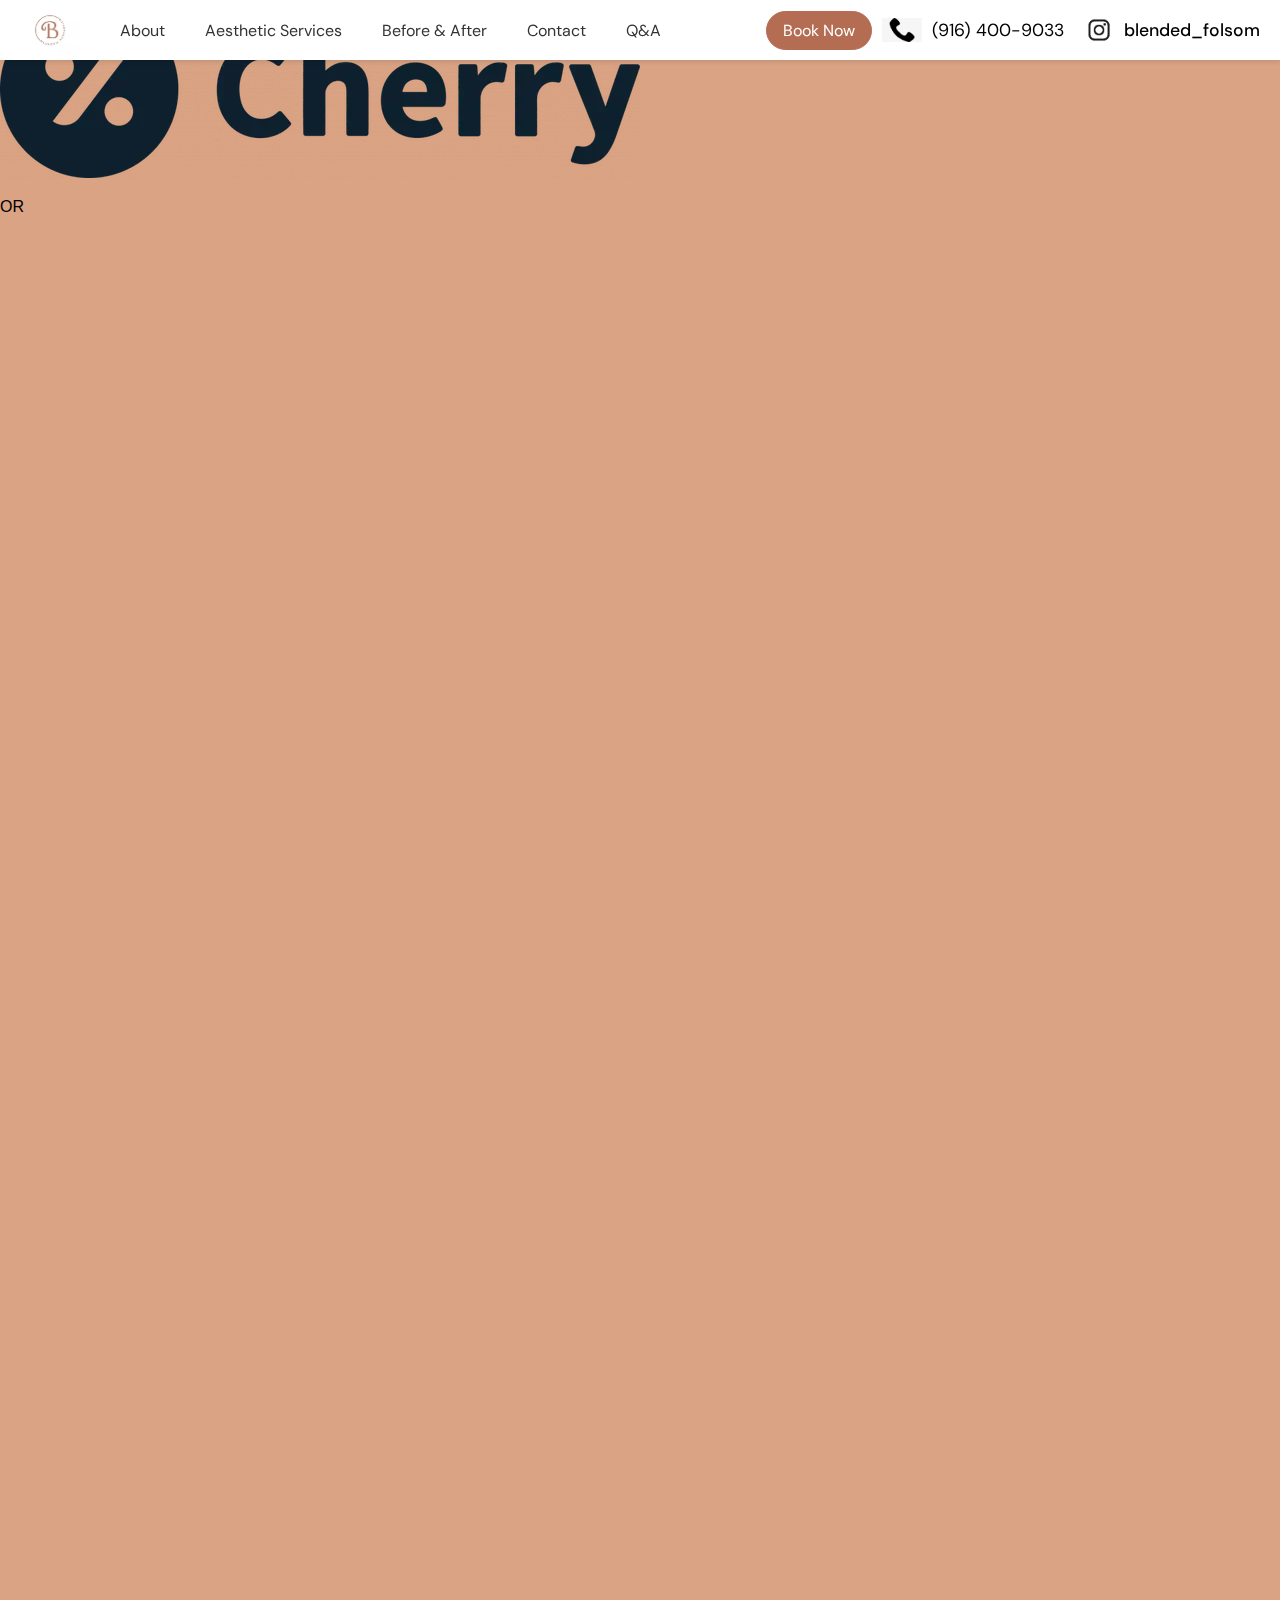
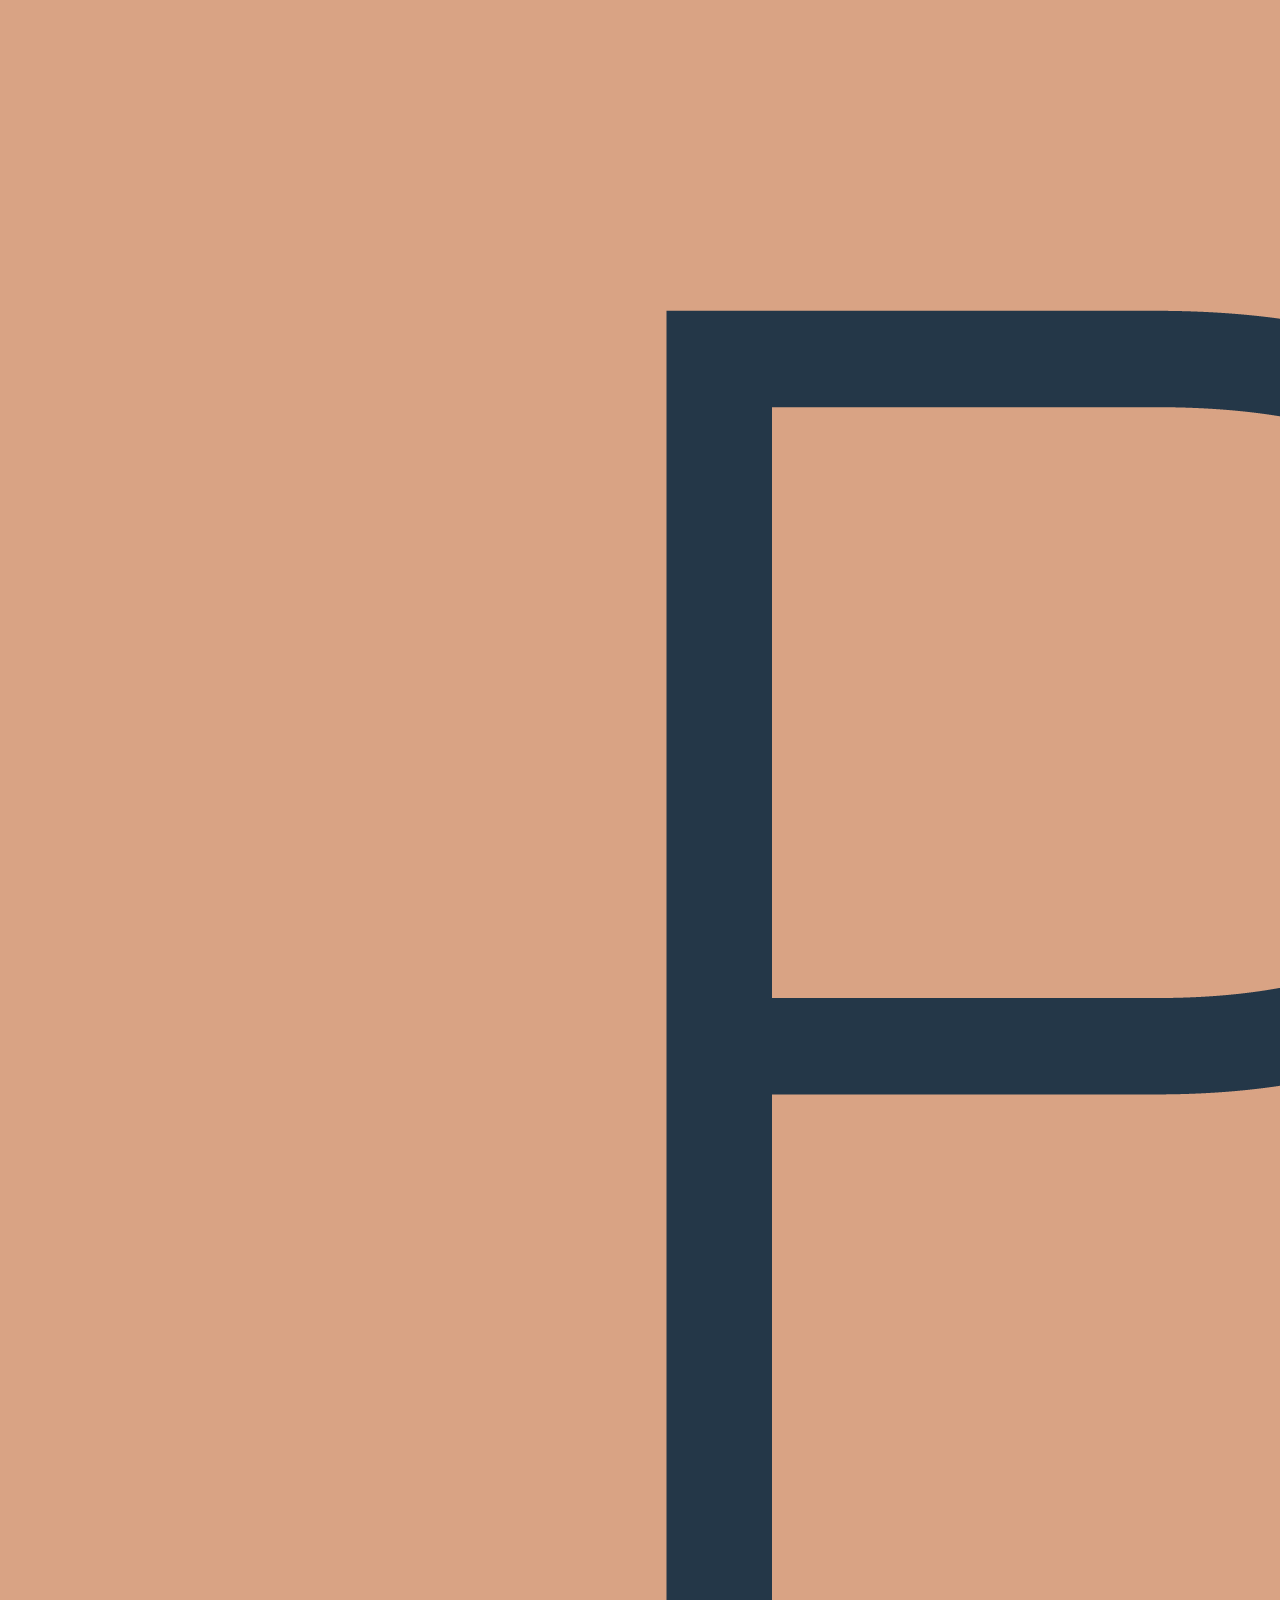
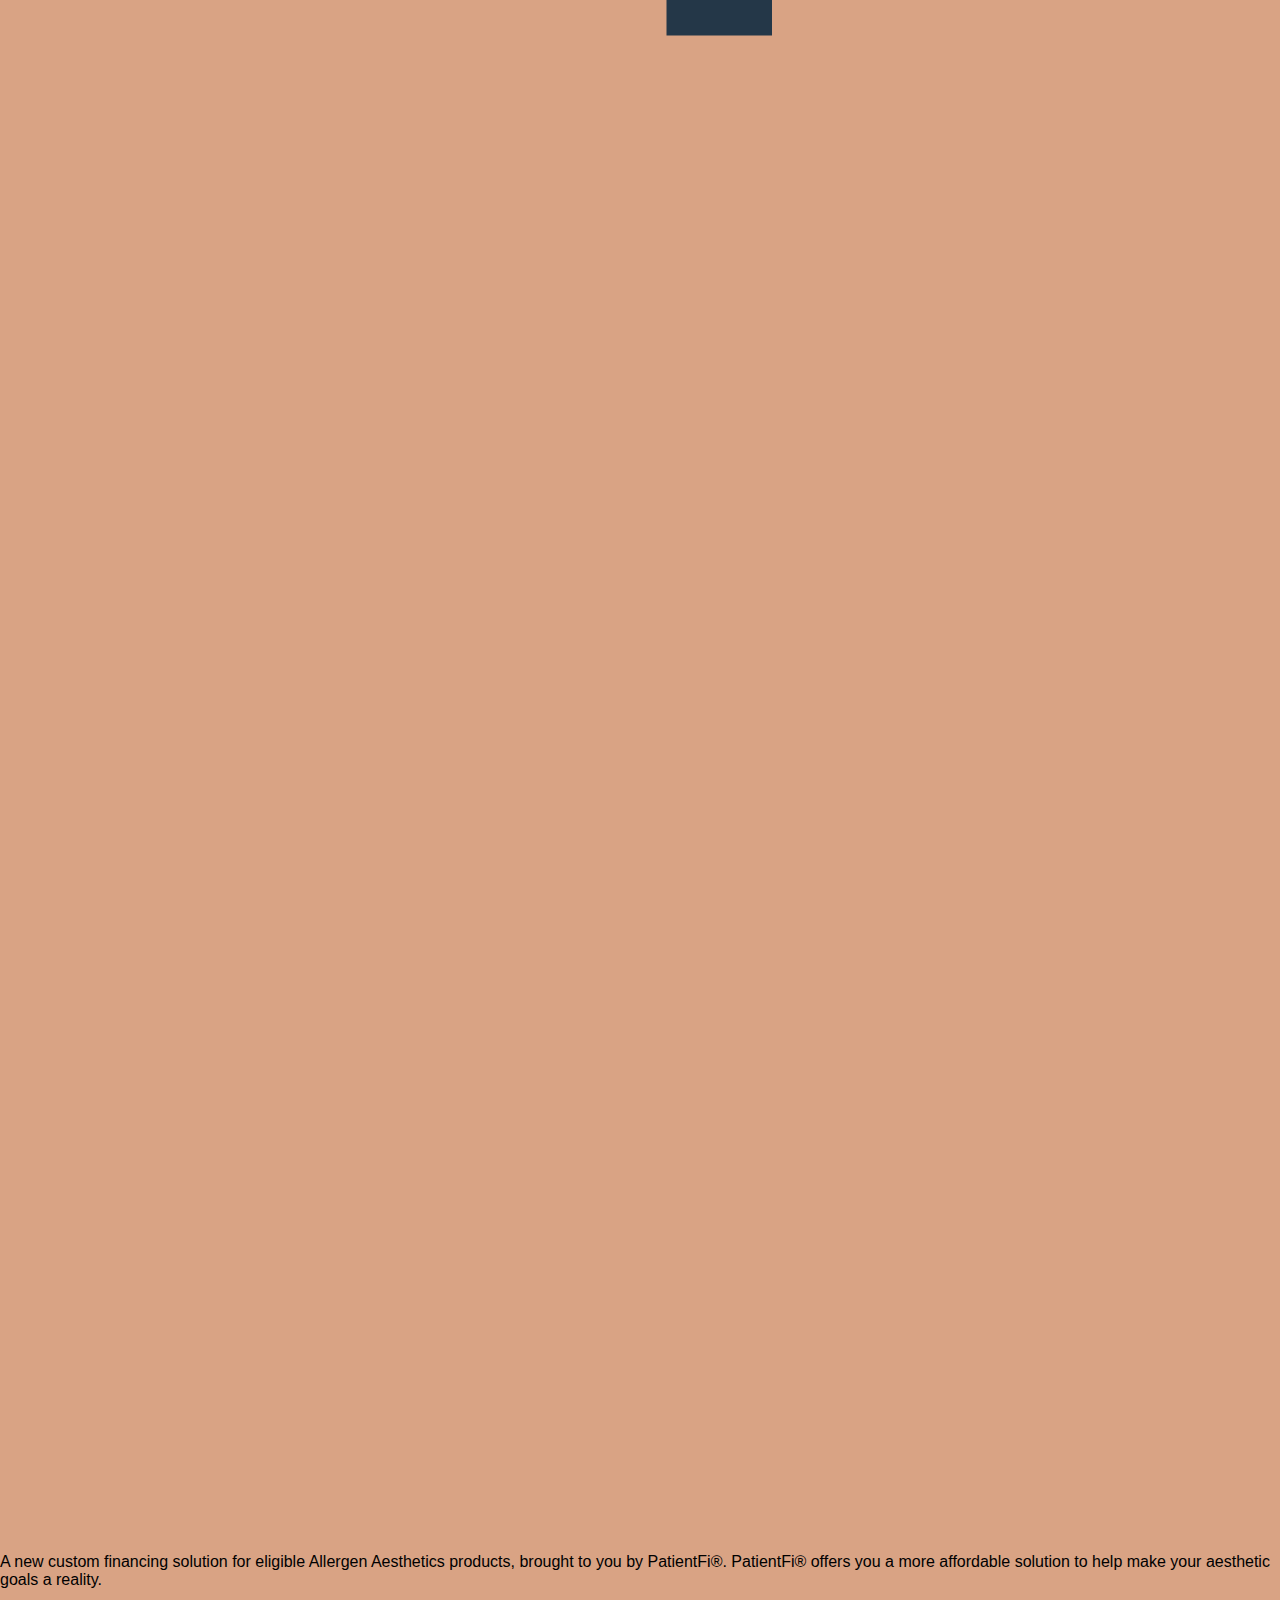
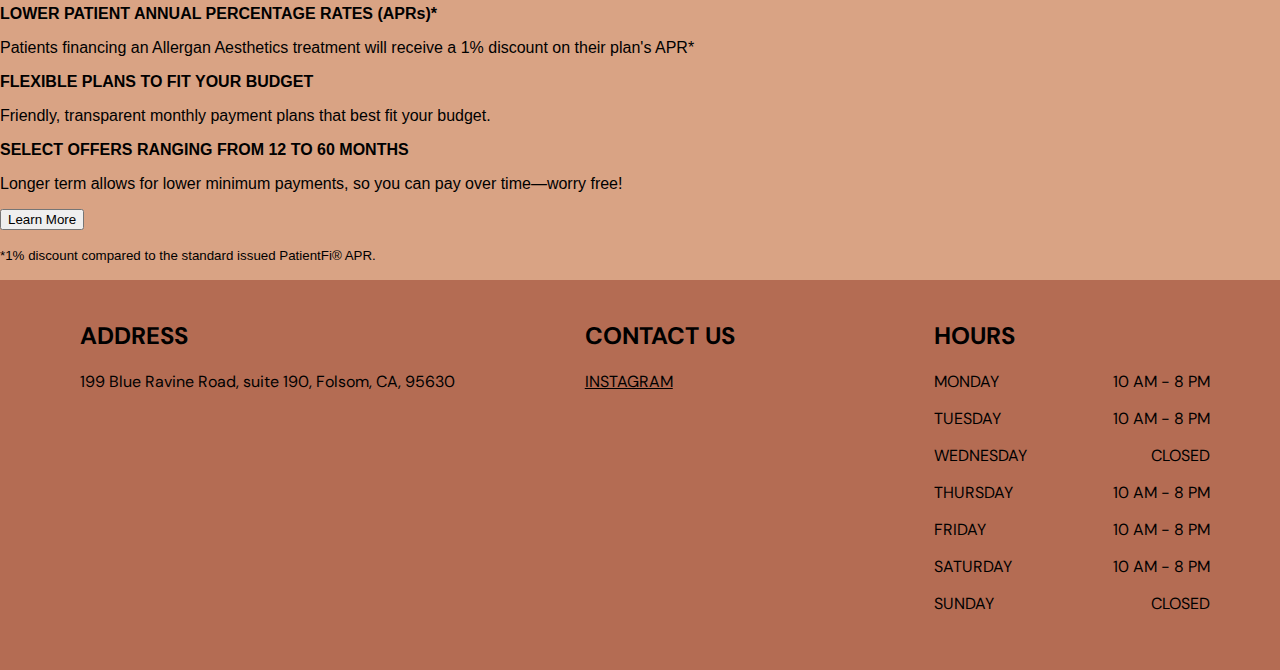
<file: payment-plans.html>
<!DOCTYPE html>
<html lang="en">

<head>
    <meta charset="UTF-8" />
    <meta name="viewport" content="width=device-width, initial-scale=1.0" />
    <title>Blended Folsom</title>
    <link rel="icon" href="images/blended logo.png" type="image/png">
    <link rel="stylesheet" href="style.css" />
    <link rel="stylesheet" href="style.css?v=207ca0b">

    <link href="https://fonts.googleapis.com/css2?family=Playfair+Display:ital,wght@0,400..900;1,400..900&display=swap"
        rel="stylesheet">
    <link
        href="https://fonts.googleapis.com/css2?family=DM+Sans:ital,opsz,wght@0,9..40,100..1000;1,9..40,100..1000&display=swap"
        rel="stylesheet">

    <!-- Meta Pixel Code -->
    <script>
        !function (f, b, e, v, n, t, s) {
            if (f.fbq) return; n = f.fbq = function () {
                n.callMethod ?
                    n.callMethod.apply(n, arguments) : n.queue.push(arguments)
            };
            if (!f._fbq) f._fbq = n; n.push = n; n.loaded = !0; n.version = '2.0';
            n.queue = []; t = b.createElement(e); t.async = !0;
            t.src = v; s = b.getElementsByTagName(e)[0];
            s.parentNode.insertBefore(t, s)
        }(window, document, 'script',
            'https://connect.facebook.net/en_US/fbevents.js');
        fbq('init', '1287156359642015');
        fbq('track', 'PageView');
    </script>

    <noscript>
        <img height="1" width="1" style="display:none"
            src="https://www.facebook.com/tr?id=1287156359642015&ev=PageView&noscript=1" />
    </noscript>
    <!-- End Meta Pixel Code -->

</head>

<body>
    <nav class="navbar">
        <div class="logo">
            <a href="index.html">
                <img src="images/blended logo.png" alt="Blended Logo">
            </a>
        </div>
        <ul class="nav-links">
            <li><a href="index.html"></a></li>
            <li class="dropdown">
                <a href="index.html#meet-the-team">About </a>
                <ul class="dropdown-menu">
                    <li><a href="our-approach.html">Our Approach</a></li>
                    <li><a href="meet-the-team.html">Meet the team</a></li>
                    <li><a href="about.html#payment-plans">Payment plans</a></li>

                </ul>
            </li>

            <li class="dropdown">
                <a href="index.html#services">Aesthetic Services</a>
                <ul class="dropdown-menu">
                    <li><a href="botox-dysport.html">Botox/Dysport</a></li>
                    <li><a href="sculptra.html">Sculptra</a></li>
                    <li><a href="dermal-filler.html">Dermal Filler</a></li>
                    <li><a href="laser.html">Laser</a></li>
                </ul>
            </li>
            <li> <a href="before-and-after.html">Before & After</a></li>
            <li> <a href="contact.html">Contact</a></li>
            <li> <a href="FAQ.html">Q&A</a></li>
            <li class="book-now-navbar">
                <a href="https://jknqu.myaestheticrecord.com/online-booking">Book Now</a>
            </li>
        </ul>
        <div class="nav-right">
            <a class="phone-logo-link">
                <img src="images/phone logo.jpg">
                <span> (916) 400-9033 </span>
            </a>
            <a href="https://www.instagram.com/blended_folsom/?hl=en" target="_blank" class="logo-link">
                <img src="images/ig logo.jpg" alt="Instagram Logo">
                <span class="logo-text">blended_folsom</span>
            </a>
        </div>
    </nav>

    <div class="payment-plans">
        <div class="cherry-info">
            <img src="images/cherry logo.png">

        </div>

        <p>
            OR
        </p>

        <div class="patientfi-info">
            <img src="images/patientfi logo.png">
            <p>
                A new custom financing solution for eligible Allergen Aesthetics products, brought to you by PatientFi®.
                PatientFi® offers you a more affordable solution to help make your aesthetic goals a reality.
            </p>

            <p><strong>LOWER PATIENT ANNUAL PERCENTAGE RATES (APRs)*</strong></p>
            <p>Patients financing an Allergan Aesthetics treatment will receive a 1% discount on their plan's APR*</p>

            <p><strong>FLEXIBLE PLANS TO FIT YOUR BUDGET</strong></p>
            <p>Friendly, transparent monthly payment plans that best fit your budget.</p>

            <p><strong>SELECT OFFERS RANGING FROM 12 TO 60 MONTHS</strong></p>
            <p>Longer term allows for lower minimum payments, so you can pay over time—worry free!</p>

            <a href="https://www.allerganaesthetics.com/brands/patientfi" target="_blank">
                <button class="learn-more-button">
                    Learn More
                </button>
            </a>
            <p><small>*1% discount compared to the standard issued PatientFi® APR.</small></p>

        </div>
    </div>

    </main>
    <script src="carousel.js"></script>

    <div class="info">
        <div class="info-left">
            <h2> ADDRESS </h2>
            <p> 199 Blue Ravine Road, suite 190, Folsom, CA, 95630 </p>
        </div>
        <div class="info-right">
            <h2>
                CONTACT US
            </h2>
            <p>
                <a href="https://www.instagram.com/blended_folsom/?hl=en">INSTAGRAM</a>
            </p>
        </div>
        <div class="hours">
            <h2>
                HOURS
            </h2>
            <div class="hours-row">
                <span>MONDAY</span>
                <span>10 AM - 8 PM</span>
            </div>
            <div class="hours-row">
                <span>TUESDAY</span>
                <span>10 AM - 8 PM</span>
            </div>
            <div class="hours-row">
                <span>WEDNESDAY</span>
                <span>CLOSED</span>
            </div>
            <div class="hours-row">
                <span>THURSDAY</span>
                <span>10 AM - 8 PM</span>
            </div>
            <div class="hours-row">
                <span>FRIDAY</span>
                <span>10 AM - 8 PM</span>
            </div>
            <div class="hours-row">
                <span>SATURDAY</span>
                <span>10 AM - 8 PM</span>
            </div>
            <div class="hours-row">
                <span>SUNDAY</span>
                <span>CLOSED</span>
            </div>
        </div>

</body>

</html>
</file>
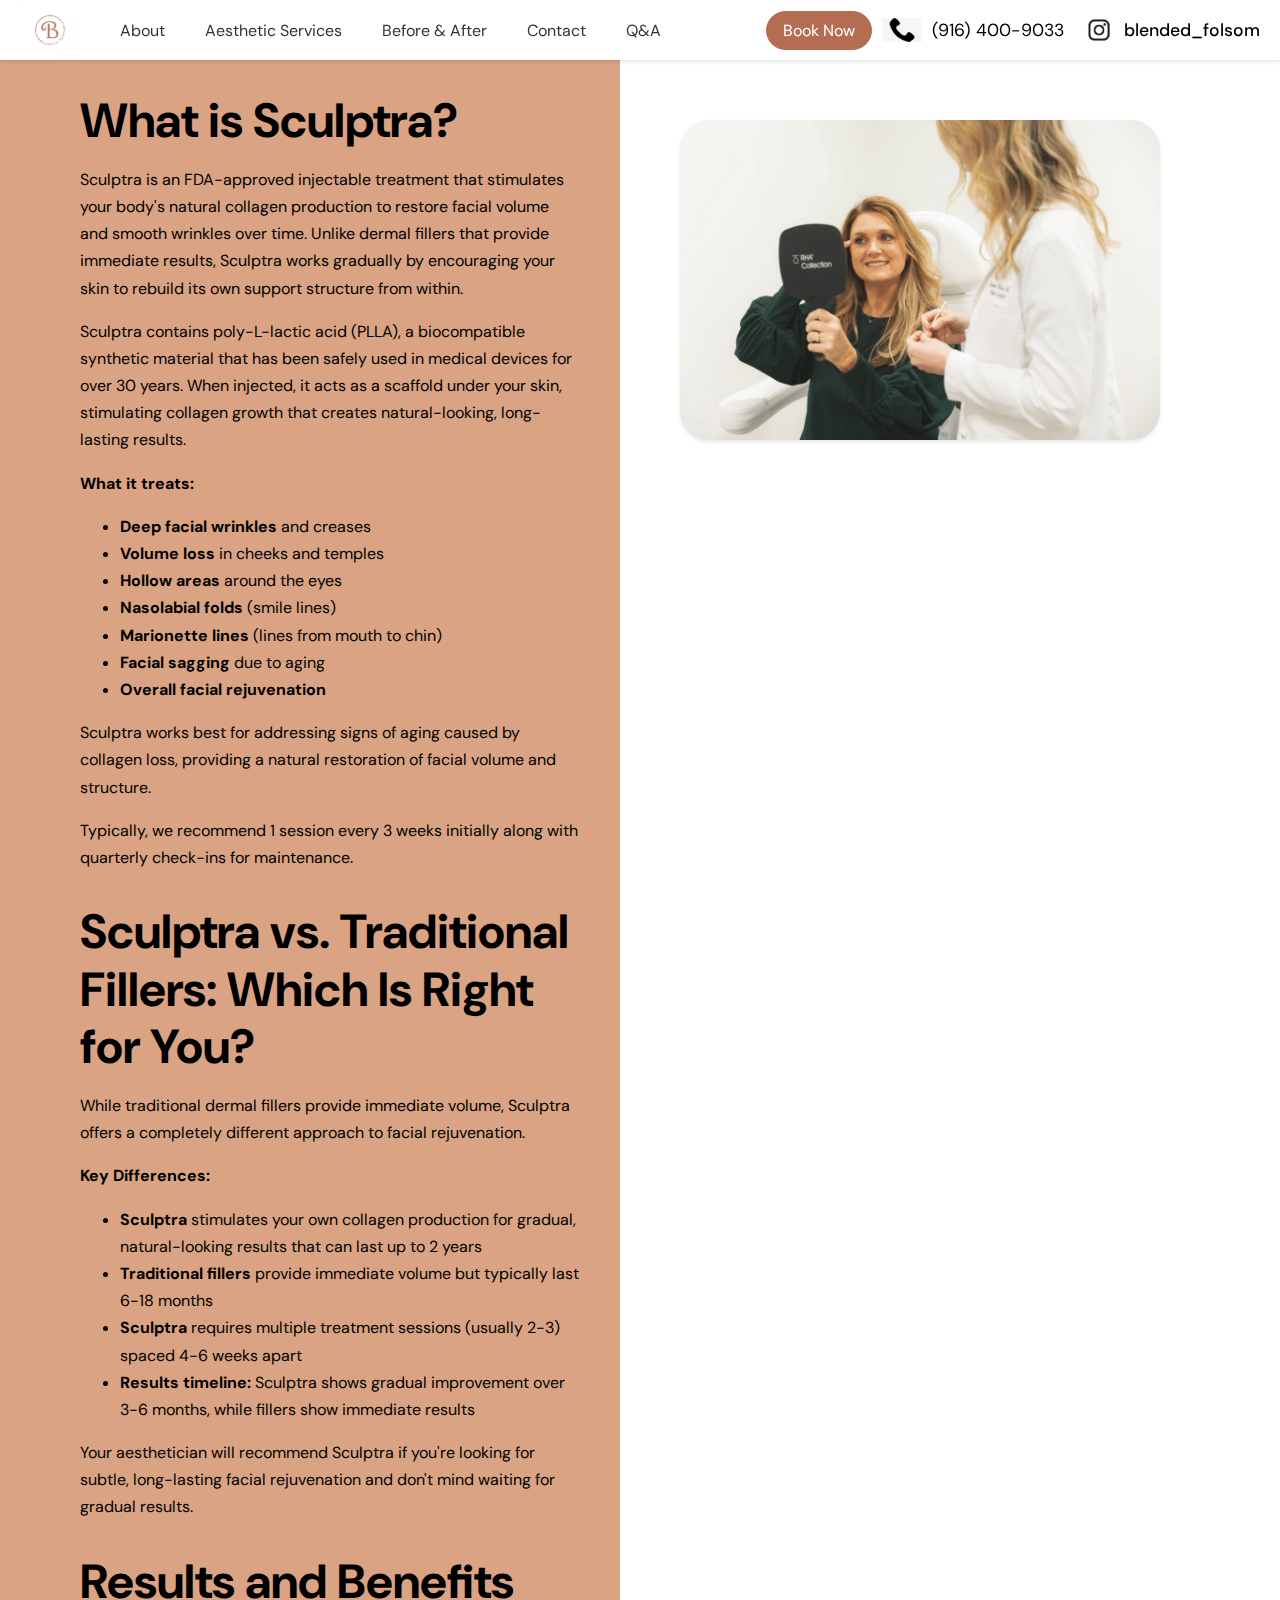
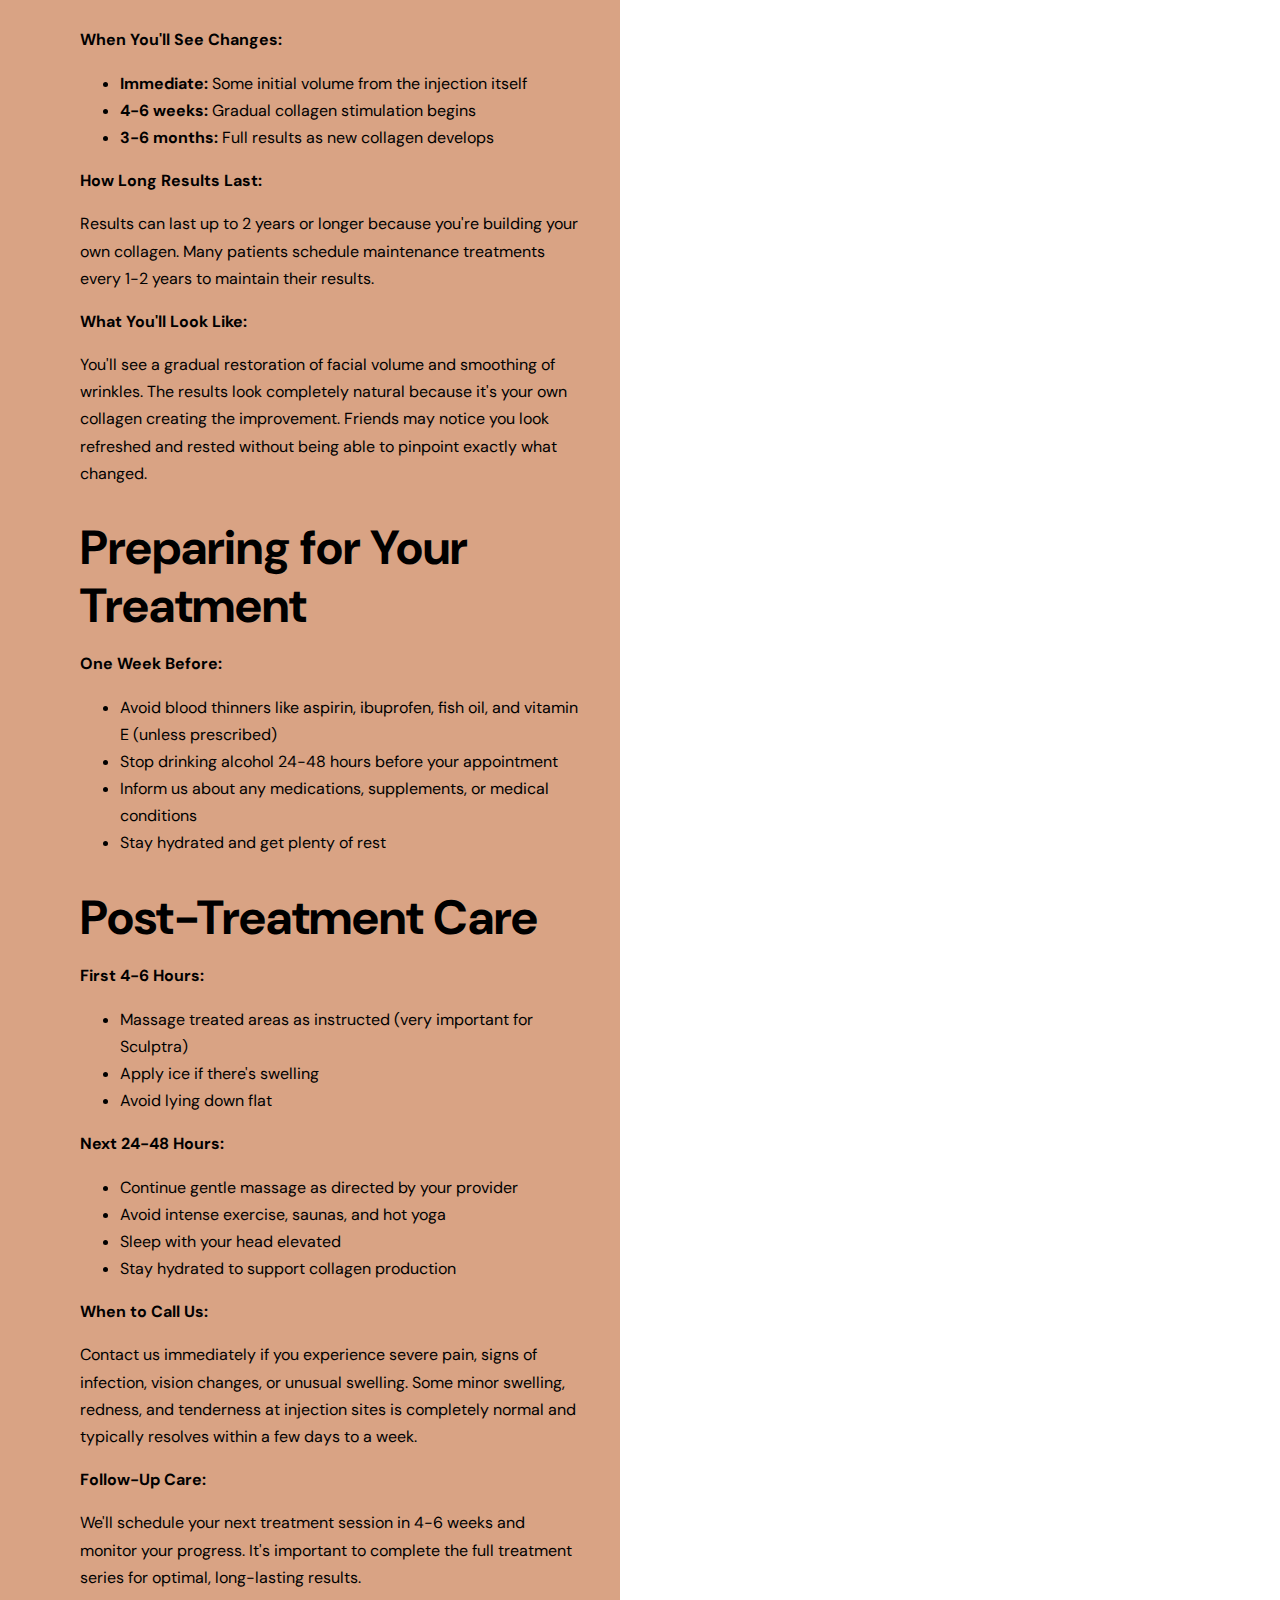
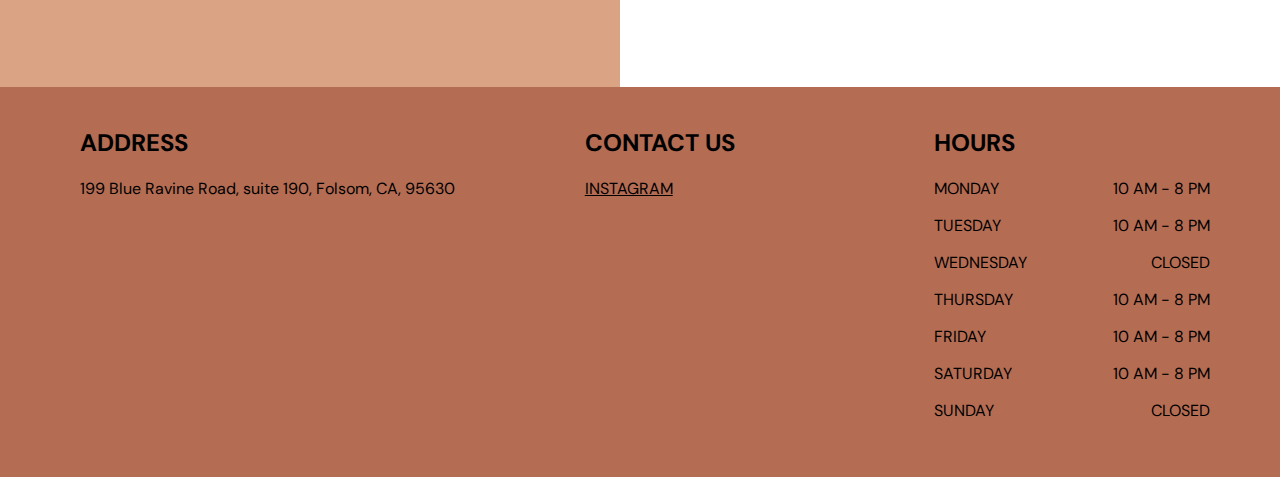
<file: sculptra.html>
<!DOCTYPE html>
<html lang="en">

<head>
    <meta charset="UTF-8" />
    <meta name="viewport" content="width=device-width, initial-scale=1.0" />
    <title>Blended Folsom</title>
    <link rel="icon" href="images/blended logo.png" type="image/png">
    <link rel="stylesheet" href="style.css" />
    <link href="https://fonts.googleapis.com/css2?family=Playfair+Display:ital,wght@0,400..900;1,400..900&display=swap"
        rel="stylesheet">
    <link
        href="https://fonts.googleapis.com/css2?family=DM+Sans:ital,opsz,wght@0,9..40,100..1000;1,9..40,100..1000&display=swap"
        rel="stylesheet">

    <!-- Meta Pixel Code -->
    <script>
        !function (f, b, e, v, n, t, s) {
            if (f.fbq) return; n = f.fbq = function () {
                n.callMethod ?
                    n.callMethod.apply(n, arguments) : n.queue.push(arguments)
            };
            if (!f._fbq) f._fbq = n; n.push = n; n.loaded = !0; n.version = '2.0';
            n.queue = []; t = b.createElement(e); t.async = !0;
            t.src = v; s = b.getElementsByTagName(e)[0];
            s.parentNode.insertBefore(t, s)
        }(window, document, 'script',
            'https://connect.facebook.net/en_US/fbevents.js');
        fbq('init', '1287156359642015');
        fbq('track', 'PageView');
    </script>

    <noscript>
        <img height="1" width="1" style="display:none"
            src="https://www.facebook.com/tr?id=1287156359642015&ev=PageView&noscript=1" />
    </noscript>
    <!-- End Meta Pixel Code -->
</head>

<body>
    <nav class="navbar">
        <div class="logo">
            <a href="index.html">
                <img src="images/blended logo.png" alt="Blended Logo">
            </a>
        </div>
        <ul class="nav-links">
            <li><a href="index.html"></a></li>
            <li class="dropdown">
                <a href="index.html#meet-the-team">About </a>
                <ul class="dropdown-menu">
                    <li><a href="our-approach.html">Our Approach</a></li>
                    <li><a href="meet-the-team.html">Meet the team</a></li>
                    <li><a href="payment-plans.html">Payment plans</a></li>

                </ul>
            </li>

            <li class="dropdown">
                <a href="index.html#services">Aesthetic Services</a>
                <ul class="dropdown-menu">
                    <li><a href="botox-dysport.html">Botox/Dysport</a></li>
                    <li><a href="sculptra.html">Sculptra</a></li>
                    <li><a href="dermal-filler.html">Dermal Filler</a></li>
                    <li><a href="laser.html">Laser</a></li>
                </ul>
            </li>
            <li> <a href="before-and-after.html">Before & After</a></li>
            <li> <a href="contact.html">Contact</a></li>
            <li> <a href="FAQ.html">Q&A</a></li>
            <li class="book-now-navbar">
                <a href="https://jknqu.myaestheticrecord.com/online-booking">Book Now</a>
            </li>
        </ul>
        <div class="nav-right">
            <a class="phone-logo-link">
                <img src="images/phone logo.jpg">
                <span> (916) 400-9033 </span>
            </a>
            <a href="https://www.instagram.com/blended_folsom/?hl=en" target="_blank" class="logo-link">
                <img src="images/ig logo.jpg" alt="Instagram Logo">
                <span class="logo-text">blended_folsom</span>
            </a>
        </div>
    </nav>

    <main class="service-information">
        <div class="service-info-text">
            <h1>What is Sculptra?</h1>
            <p>
                Sculptra is an FDA-approved injectable treatment that stimulates your body's natural collagen production
                to restore facial volume and smooth wrinkles over time. Unlike dermal fillers that provide immediate
                results, Sculptra works gradually by encouraging your skin to rebuild its own support structure from
                within.
            </p>
            <p>
                Sculptra contains poly-L-lactic acid (PLLA), a biocompatible synthetic material that has been safely
                used in medical devices for over 30 years. When injected, it acts as a scaffold under your skin,
                stimulating collagen growth that creates natural-looking, long-lasting results.
            </p>

            <p><b>What it treats:</b></p>
            <ul>
                <li><strong>Deep facial wrinkles</strong> and creases</li>
                <li><strong>Volume loss</strong> in cheeks and temples</li>
                <li><strong>Hollow areas</strong> around the eyes</li>
                <li><strong>Nasolabial folds</strong> (smile lines)</li>
                <li><strong>Marionette lines</strong> (lines from mouth to chin)</li>
                <li><strong>Facial sagging</strong> due to aging</li>
                <li><strong>Overall facial rejuvenation</strong></li>
            </ul>
            <p>
                Sculptra works best for addressing signs of aging caused by collagen loss, providing a natural
                restoration of facial volume and structure.
            </p>

            <p>
                Typically, we recommend 1 session every 3 weeks initially along with quarterly check-ins for
                maintenance.
            </p>

            <h1>Sculptra vs. Traditional Fillers: Which Is Right for You?</h1>
            <p>
                While traditional dermal fillers provide immediate volume, Sculptra offers a completely different
                approach to facial rejuvenation.
            </p>

            <p><b>Key Differences:</b></p>
            <ul>
                <li><strong>Sculptra</strong> stimulates your own collagen production for gradual, natural-looking
                    results that can last up to 2 years</li>
                <li><strong>Traditional fillers</strong> provide immediate volume but typically last 6-18 months</li>
                <li><strong>Sculptra</strong> requires multiple treatment sessions (usually 2-3) spaced 4-6 weeks apart
                </li>
                <li><strong>Results timeline:</strong> Sculptra shows gradual improvement over 3-6 months, while fillers
                    show immediate results</li>
            </ul>

            <p>Your aesthetician will recommend Sculptra if you're looking for subtle, long-lasting facial rejuvenation
                and don't mind waiting for gradual results.</p>

            <h1>Results and Benefits</h1>

            <p><b>When You'll See Changes:</b></p>
            <ul>
                <li><strong>Immediate:</strong> Some initial volume from the injection itself</li>
                <li><strong>4-6 weeks:</strong> Gradual collagen stimulation begins</li>
                <li><strong>3-6 months:</strong> Full results as new collagen develops</li>
            </ul>

            <p><b>How Long Results Last:</b></p>
            <p>Results can last up to 2 years or longer because you're building your own collagen. Many patients
                schedule maintenance treatments every 1-2 years to maintain their results.</p>

            <p><b>What You'll Look Like:</b></p>
            <p>You'll see a gradual restoration of facial volume and smoothing of wrinkles. The results look completely
                natural because it's your own collagen creating the improvement. Friends may notice you look refreshed
                and rested without being able to pinpoint exactly what changed.</p>

            <h1>Preparing for Your Treatment</h1>

            <p><b>One Week Before:</b></p>
            <ul>
                <li>Avoid blood thinners like aspirin, ibuprofen, fish oil, and vitamin E (unless prescribed)</li>
                <li>Stop drinking alcohol 24-48 hours before your appointment</li>
                <li>Inform us about any medications, supplements, or medical conditions</li>
                <li>Stay hydrated and get plenty of rest</li>
            </ul>

            <h1>Post-Treatment Care</h1>

            <p><b>First 4-6 Hours:</b></p>
            <ul>
                <li>Massage treated areas as instructed (very important for Sculptra)</li>
                <li>Apply ice if there's swelling</li>
                <li>Avoid lying down flat</li>
            </ul>

            <p><b>Next 24-48 Hours:</b></p>
            <ul>
                <li>Continue gentle massage as directed by your provider</li>
                <li>Avoid intense exercise, saunas, and hot yoga</li>
                <li>Sleep with your head elevated</li>
                <li>Stay hydrated to support collagen production</li>
            </ul>

            <p><b>When to Call Us:</b></p>
            <p>Contact us immediately if you experience severe pain, signs of infection, vision changes, or unusual
                swelling. Some minor swelling, redness, and tenderness at injection sites is completely normal and
                typically resolves within a few days to a week.</p>

            <p><b>Follow-Up Care:</b></p>
            <p>We'll schedule your next treatment session in 4-6 weeks and monitor your progress. It's important to
                complete the full treatment series for optimal, long-lasting results.</p>
        </div>


        <div class="right-info">
            <img class="dysport-img" src="images/sculptra.jpg">
        </div>
    </main>

    <div class="info">
        <div class="info-left">
            <h2> ADDRESS </h2>
            <p> 199 Blue Ravine Road, suite 190, Folsom, CA, 95630 </p>
        </div>
        <div class="info-right">
            <h2>
                CONTACT US
            </h2>
            <p>
                <a href="https://www.instagram.com/blended_folsom/?hl=en">INSTAGRAM</a>
            </p>
        </div>
        <div class="hours">
            <h2>
                HOURS
            </h2>
            <div class="hours-row">
                <span>MONDAY</span>
                <span>10 AM - 8 PM</span>
            </div>
            <div class="hours-row">
                <span>TUESDAY</span>
                <span>10 AM - 8 PM</span>
            </div>
            <div class="hours-row">
                <span>WEDNESDAY</span>
                <span>CLOSED</span>
            </div>
            <div class="hours-row">
                <span>THURSDAY</span>
                <span>10 AM - 8 PM</span>
            </div>
            <div class="hours-row">
                <span>FRIDAY</span>
                <span>10 AM - 8 PM</span>
            </div>
            <div class="hours-row">
                <span>SATURDAY</span>
                <span>10 AM - 8 PM</span>
            </div>
            <div class="hours-row">
                <span>SUNDAY</span>
                <span>CLOSED</span>
            </div>
        </div>
</body>
</file>
<file: about.css>
.about-section {
    max-width: 800px;
    margin: 120px;
    padding: 0 20px;
    text-align: left;
    padding-top: 40px;
    font-family: "DM Sans", sans-serif;
}

.about-section h1 {
    font-family: 'Playfair Display', serif;
    font-weight: lighter;
    font-size: 2.5rem;
    margin-bottom: 20px;
}

.about-section p {
    font-size: 1.1rem;
    line-height: 1.6;
    margin-bottom: 20px;
}

@keyframes fadeSlideDown {
    0% {
        opacity: 0;
        transform: translateY(-30px);
    }

    100% {
        opacity: 1;
        transform: translateY(0);
    }
}

.animate-fade-slide {
    animation: fadeSlideDown 1s ease-out both;
}
</file>
<file: style.css>
html,
body {
    font-family: Arial, sans-serif;
    background-color: #D9A384;
    margin: 0;
    padding: 0;
    width: 100%;
    height: 100%;
    scroll-behavior: smooth;
}


.navbar {
    display: flex;
    align-items: center;
    background-color: white;
    padding: 10px 20px;
    height: 40px;
    position: fixed;
    top: 0;
    left: 0;
    right: 0;
    z-index: 1000;
    box-shadow: 0 2px 4px rgba(0, 0, 0, 0.1);
    font-family: "DM Sans", sans-serif;
}

.nav-right {
    margin-left: auto;
    display: flex;
    align-items: center;
}

.nav-right img {
    width: 100%;
    max-width: 40px;
    height: 30px;
    object-fit: contain;
    display: block;
    cursor: pointer;
}

.logo-link {
    display: flex;
    align-items: center;
    gap: 10px;
    text-decoration: none;
    color: black;
    font-family: "DM Sans", sans-serif;
    font-size: 1.1rem;
}

.phone-logo-link {
    display: flex;
    align-items: center;
    gap: 10px;
    text-decoration: none;
    color: black;
    font-family: "DM Sans", sans-serif;
    font-size: 1.1rem;
    margin-right: 20px;
}

.logo-link:hover {
    color: #B46C53;
}

.logo-text {
    font-weight: 500;
}

.logo {
    display: flex;
    align-items: center;
    gap: 10px;
}

.logo img {
    width: 100%;
    max-width: 60px;
    object-fit: cover;
    display: block;
}

.nav-links {
    list-style: none;
    display: flex;
    align-items: center;
    gap: 40px;
    margin: 0;
    padding: 0;
    flex: 1;
}

.nav-links li a {
    text-decoration: none;
    color: #333;
    font-size: 1rem;
    transition: color 0.2s ease;
}

.nav-links li a:hover {
    color: #B46C53;
}

.book-now-navbar a {
    display: inline-block;
    justify-content: left;
    padding: 8px 16px;
    border: 1px solid #B46C53;
    border-radius: 999px;
    background: #B46C53;
    color: #fff !important;
    text-decoration: none;
}

.nav-links li:last-child {
    margin-left: auto;
    margin-right: 10px;
}

.dropdown {
    position: relative;
}

.dropdown-menu {
    display: none;
    position: absolute;
    top: 100%;
    background-color: white;
    list-style: none;
    padding: 10px 0;
    margin: 0;
    min-width: 180px;
    box-shadow: 0 4px 8px rgba(0, 0, 0, 0.1);
    z-index: 1000;
}

.dropdown-menu li {
    width: 100%;
}

.dropdown-menu li a {
    display: block;
    padding: 10px 20px;
    color: black;
    text-decoration: none;
    font-family: "DM Sans", sans-serif;
}

.dropdown-menu li a:hover {
    background-color: #B46C53;
    color: black;
}

.dropdown:hover .dropdown-menu {
    display: block;
}

.hero {
    position: relative;
    background-image: url('images/esthetician.jpg');
    background-size: cover;
    background-position: center;
    width: 100%;
    max-width: 100vw;
    height: 80vh;
    display: flex;
    justify-content: center;
    align-items: center;
    padding-bottom: 200px;
    font-size: 3rem;
    overflow: hidden;

}

.overlay {
    position: absolute;
    top: 0;
    left: 0;
    width: 100%;
    height: 100%;
    background-color: rgba(0, 0, 0, 0.4);
    z-index: 1;
    background: linear-gradient(to bottom, rgba(0, 0, 0, 0.4), rgba(0, 0, 0, 0));

}

.hero-content {
    position: relative;
    z-index: 2;
    display: flex;
    flex-direction: column;
    align-items: center;
    color: white;
    font-family: 'Playfair Display', serif;
    font-weight: lighter;
}

.hero button {
    padding: 15px 40px;
    font-size: 1rem;
    font-family: "DM Sans", sans-serif;
    background-color: black;
    color: white;
    border-radius: 40px;
}

.hero button:hover {
    background-color: #333;
}

header {
    background-color: #D9A384;
    color: black;
    text-align: center;
}

.about-section {
    text-align: left;
    margin-left: 80px;
}


.about-me-title {
    font-size: 3rem;
    margin-bottom: 20px;
    text-align: left;
    font-family: "DM Sans", sans-serif;
    margin-left: 80px;
}

.about-me-content {
    text-align: left;
    font-family: "DM Sans", sans-serif;
    margin-left: 80px;
}

.about-me {
    background-color: white;
    padding-top: 30px;
    padding-bottom: 40px;
}

.services {
    display: grid;
    gap: 40px;
    grid-template-columns: repeat(2, 1fr);
    padding: 10px 20px;
    background-color: #D9A384;
}

.services-section {
    padding-top: 30px;
    background-color: #D9A384;
}

.services-title {
    font-size: 3rem;
    margin-bottom: 20px;
    text-align: left;
    font-family: "DM Sans", sans-serif;
    margin-left: 80px;
}

.service-item {
    display: flex;
    flex-direction: column;
    align-items: center;
    text-align: center;
}

.service-img {
    width: 100%;
    max-width: 600px;
    aspect-ratio: 1 / 1;
    /* always square */
    object-fit: cover;
    border-radius: 15px;
    box-shadow: 0 4px 12px rgba(0, 0, 0, 0.1);
}

.service-text {
    margin-top: 15px;
    margin-right: auto;
    margin-left: 50px;
}

.service-text h3 {
    font-size: 1.5rem;
    margin-bottom: 10px;
    font-family: 'Playfair Display', serif;
    font-weight: lighter;
    font-size: 2rem;
}

.service-text p {
    font-size: 1rem;
    line-height: 1.5;
    font-family: "DM Sans", sans-serif;
    text-align: left;
}

.service-header {
    display: flex;
    align-items: left;
    gap: 20px;
}

.service-header p {
    margin-top: auto;
}

.service-item button {
    background-color: #D9A384;
    border: solid black;
    border-width: 1px;
    border-radius: 40px;
    font-size: 1rem;
    padding: 5px 10px;
    display: flex;
}

.service-item button:hover {
    background-color: black;
    color: white;
}

.info {
    background-color: #B46C53;
    display: flex;
    justify-content: flex-start;
    gap: 60px;
    padding-top: 20px;
    font-family: "DM Sans", sans-serif;
    padding-bottom: 40px;
}

.info-left {
    padding-left: 80px;
}

.info-right {
    margin-left: auto;
    margin-right: auto;
}

.hours {
    margin-left: auto;
    margin-right: auto;
}

a {
    color: black;
}

.hours-row {
    display: flex;
    justify-content: space-between;
    gap: 100px;
    margin-bottom: 16px;
}

.hours-row span:first-child {
    text-align: left;
}

.hours-row span:last-child {
    text-align: right;
}

.carousel {
    position: relative;
    width: 100%;
    max-width: 400px;
    margin: 40px auto;
    overflow: hidden;
    border-radius: 10px;
    box-shadow: 0 4px 12px rgba(0, 0, 0, 0.1);
}

.carousel-track {
    display: flex;
    transition: transform 0.5s ease-in-out;
}

.carousel-image {
    width: 100%;
    flex-shrink: 0;
}

.carousel-button {
    position: absolute;
    top: 50%;
    transform: translateY(-50%);
    background-color: rgba(0, 0, 0, 0.5);
    color: white;
    border: none;
    font-size: 2rem;
    cursor: pointer;
    padding: 10px;
    border-radius: 50%;
    z-index: 1;
}

.prev {
    left: 10px;
}

.next {
    right: 10px;
}

@keyframes fadeSlideDown {
    0% {
        opacity: 0;
        transform: translateY(-30px);
    }

    100% {
        opacity: 1;
        transform: translateY(0);
    }
}

.animate-fade-slide {
    opacity: 0;
    /* hidden by default */
    transform: translateY(-30px);
    transition: opacity 0.5s, transform 0.5s;
}

.animate-fade-slide.visible {
    animation: fadeSlideDown 1s ease-out forwards;
}

.service-information {
    display: flex;
    text-align: left;
    font-family: "DM Sans", sans-serif;
    margin-left: 80px;
    padding-top: 60px;
}

.service-info-text {
    text-align: left;
    font-family: "DM Sans", sans-serif;
    line-height: 1.7;
    padding-bottom: 80px;
}

.service-info-text h1 {
    font-size: 3rem;
    margin-bottom: 5px;
    line-height: 1.2;
}

.right-info {
    background-color: white;
    margin-left: 40px;
    padding-bottom: 40px;
    padding-right: 40px;
}

.dysport-img {
    width: auto;
    height: 25vw;
    margin-top: 60px;
    margin-right: 80px;
    margin-left: 60px;
    border-radius: 30px;
    box-shadow: 0 2px 4px rgba(0, 0, 0, 0.1);
    background-color: #B46C53;
}

.before-and-after-text {
    font-family: "DM Sans", sans-serif;
    padding-top: 60px;
    margin-left: 60px;
}

.before-and-after-text h1 {
    font-size: 3rem;
}

/* MOBILE STYLING */
.burger {
    display: none;
    flex-direction: column;
    cursor: pointer;
    gap: 5px;
    margin-left: 20px;
}

.burger .bar {
    width: 25px;
    height: 3px;
    background-color: black;
    transition: 0.3s;
}

/* Responsive styles */
@media (max-width: 768px) {
    .navbar {
        flex-wrap: wrap;
        height: auto;
        justify-content: space-between;
        align-items: flex-start;
        padding: 15px 20px;
    }

    .nav-links {
        flex-direction: column;
        align-items: flex-start;
        width: 100%;
        display: none;
        margin-top: 10px;
        gap: 15px;
    }

    .nav-links.active {
        display: flex;
    }

    .burger {
        display: flex;
        margin-left: auto;
    }

    .logo {
        flex: 1;
    }

    .nav-right {
        order: 2;
        display: flex;
        flex-direction: column;
        align-items: flex-end;
        gap: 10px;
        width: auto;
    }

    .logo-link,
    .phone-logo-link {
        font-size: 1rem;
    }

    .hero {
        height: auto;
        padding: 100px 20px 60px;
        flex-direction: column;
        text-align: center;
        background-size: cover;
        background-position: center;
    }

    .hero-content h1 {
        font-size: 2.2rem;
    }

    .hero button {
        font-size: 1rem;
        padding: 10px 25px;
    }
}
</file>
<file: contact.css>
.contact-form {
    background-color: #D9A384;
    padding: 80px 20px;
    font-family: 'DM Sans', sans-serif;
    text-align: center;

}

.contact-form h2 {
    font-weight: lighter;
    font-family: 'Playfair Display', serif;
    font-size: 2rem;
    margin-bottom: 40px;
}

.contact-form form {
    max-width: 600px;
    margin: 0 auto;
    display: flex;
    flex-direction: column;
    gap: 20px;
}

.contact-form input,
.contact-form textarea {
    padding: 15px 20px;
    font-size: 1rem;
    border: 1px solid black;
    background-color: #D9A384;
    border-radius: 40px;
    outline: none;
    font-family: 'DM Sans', sans-serif;
}

.contact-form textarea {
    border-radius: 10px;
    min-height: 150px;
    resize: vertical;
}

.contact-form .info-text,
.contact-form .legal {
    font-size: 0.9rem;
    color: #333;
    margin: 0;
}

.contact-form .legal a {
    color: #333;
    text-decoration: underline;
}

.contact-form button {
    padding: 12px 30px;
    font-size: 1rem;
    font-family: 'DM Sans', sans-serif;
    background-color: #D9A384;
    border: 1px solid black;
    border-radius: 40px;
    cursor: pointer;
    transition: background-color 0.3s ease, color 0.3s ease;
}

.contact-form button:hover {
    background-color: black;
    color: white;
}

.contact-form input::placeholder,
.contact-form textarea::placeholder {
    color: black;
    opacity: 1;
}
</file>
